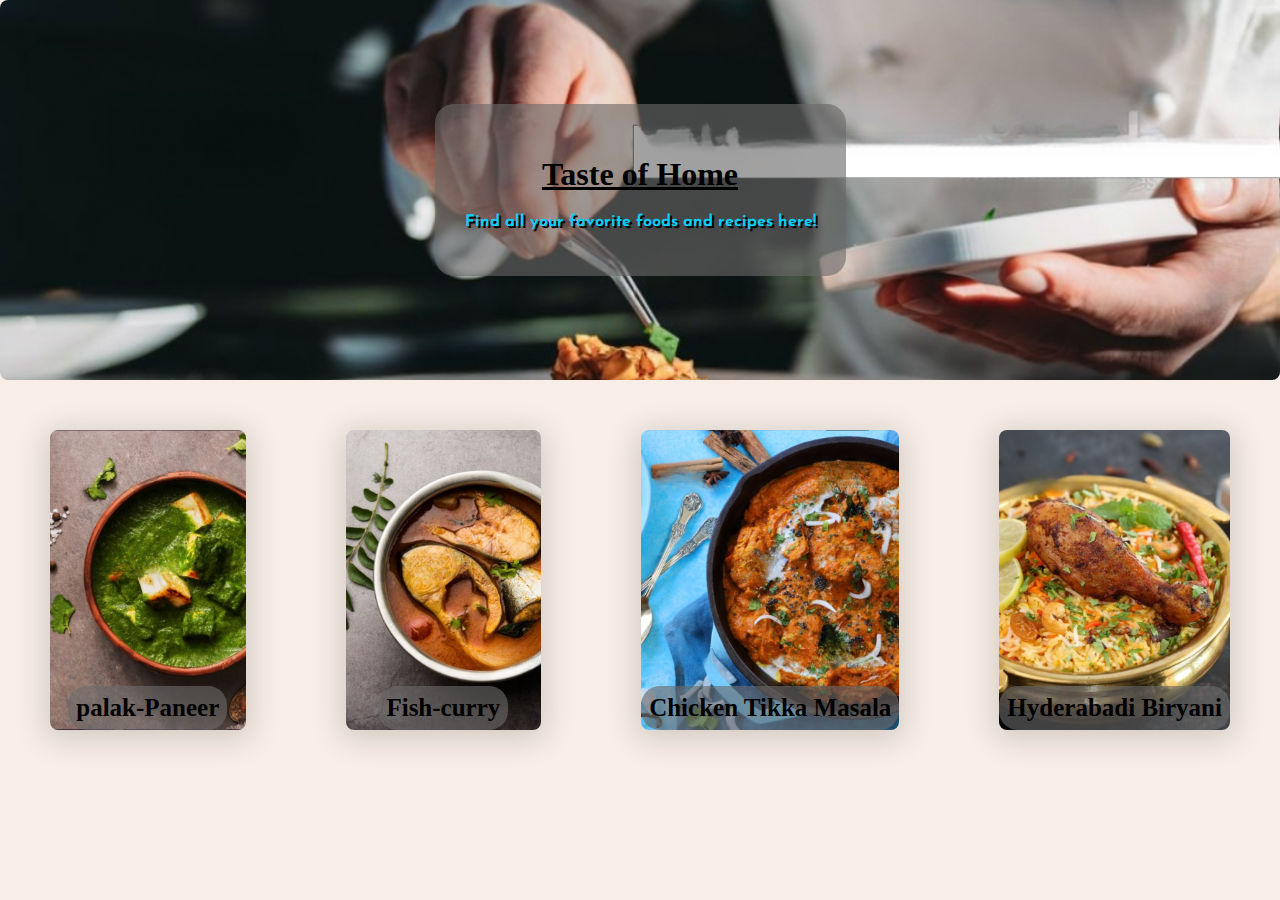
<file: index.html>
<!DOCTYPE html>
<html lang="en">
<head>
    <meta charset="UTF-8">
    <meta name="viewport" content="width=device-width, initial-scale=1.0">
    <link rel="stylesheet" href="index.css">
    <link rel="preconnect" href="https://fonts.googleapis.com">
    <link rel="preconnect" href="https://fonts.gstatic.com" crossorigin>
    <link rel="preconnect" href="https://fonts.googleapis.com">
    <link rel="preconnect" href="https://fonts.gstatic.com" crossorigin>
    <link href="https://fonts.googleapis.com/css2?family=Berkshire+Swash&family=Josefin+Sans:wght@300&display=swap"
        rel="stylesheet">
    <title>Taste of Home</title>
</head>
<body>
    <div class="image-section">
        <header class="main-header">
            <h1 class="main-h1">Taste of Home</h1>
            <p class="main-p">Find all your favorite foods and recipes here!</p>
        </header>
    </div>
    <section class="recipe-section">
        <div class="card card-1">
            <a href="palak-Paneer.html" target="_blank">palak-Paneer</a>
        </div>
        <div class="card card-2">
            <a href="fish.html" target="_blank">Fish-curry</a>
        </div>
        <div class="card card-3">
            <a href="chickentikka.html" target="_blank">Chicken Tikka Masala</a>
        </div>
        <div class="card card-4">
            <a href="biryani.html" target="_blank"> Hyderabadi Biryani</a>
        </div>
    </section>
</body>
</html>
</file>
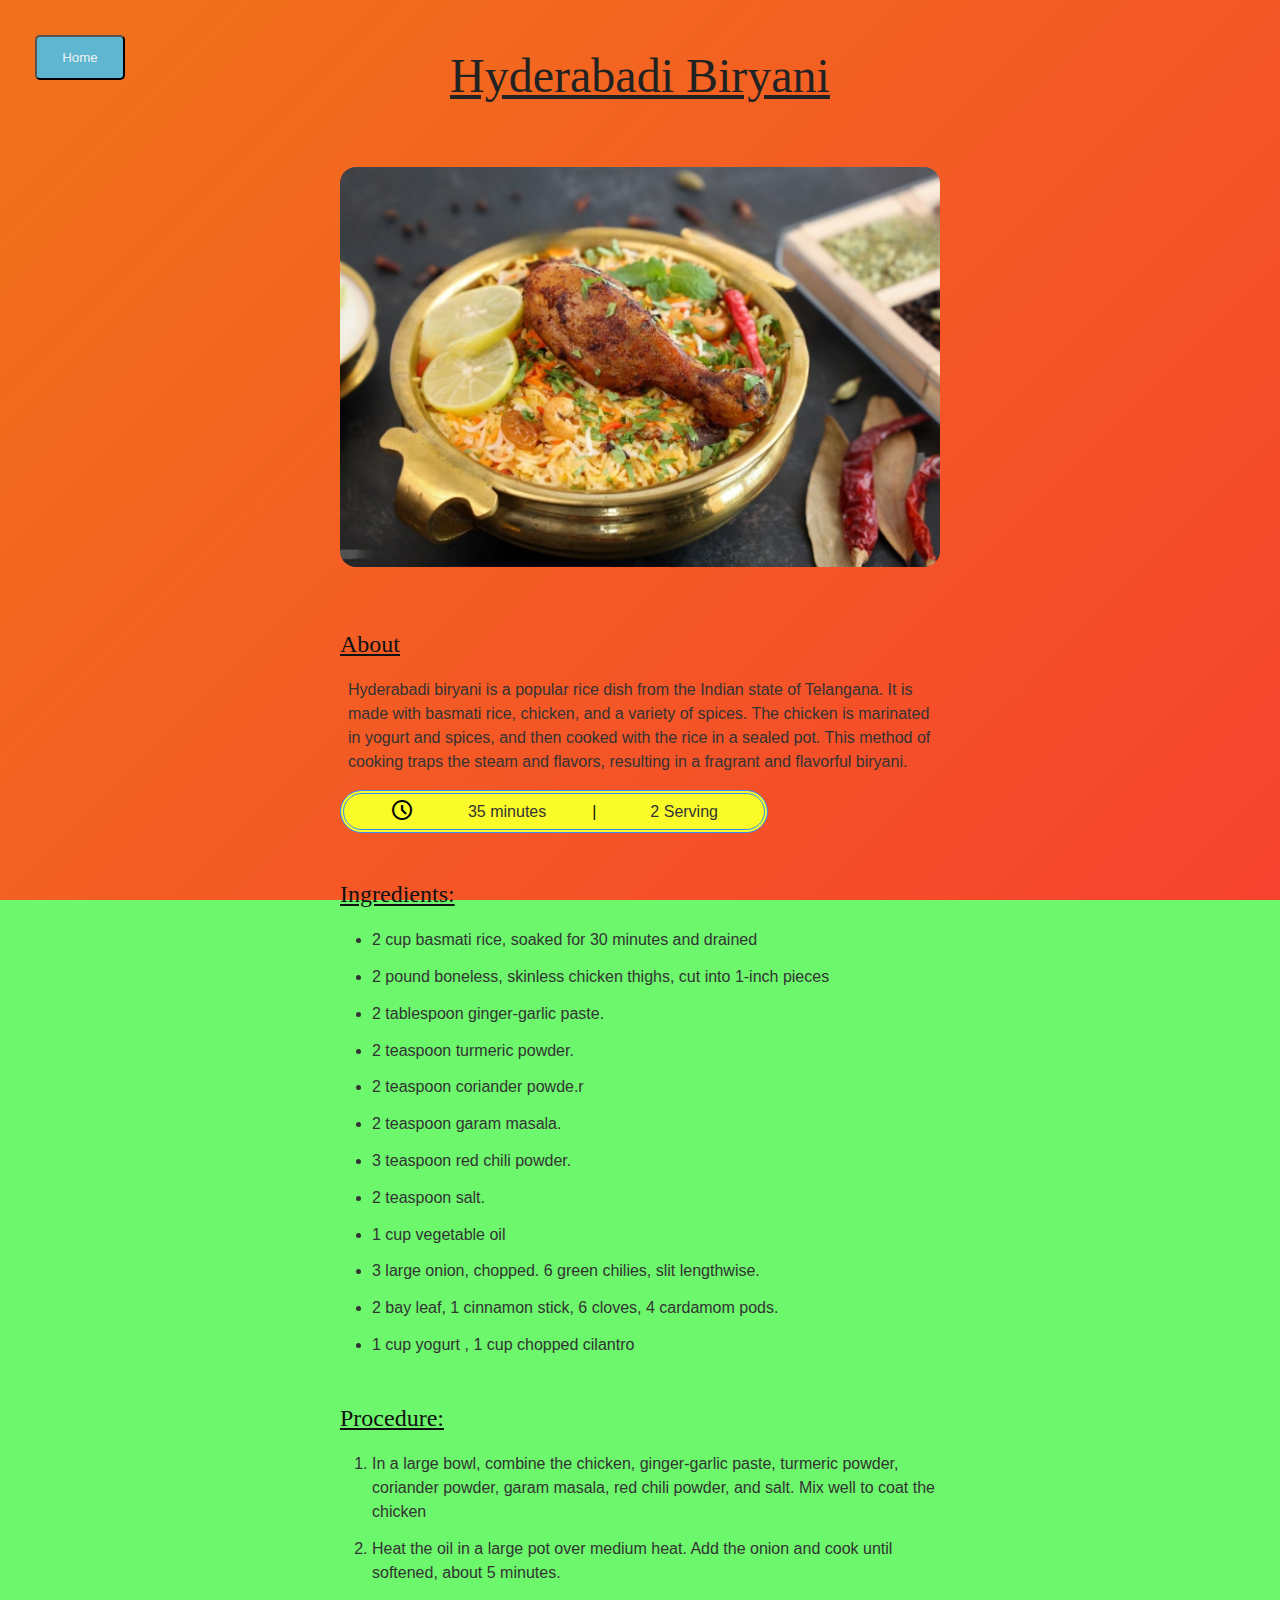
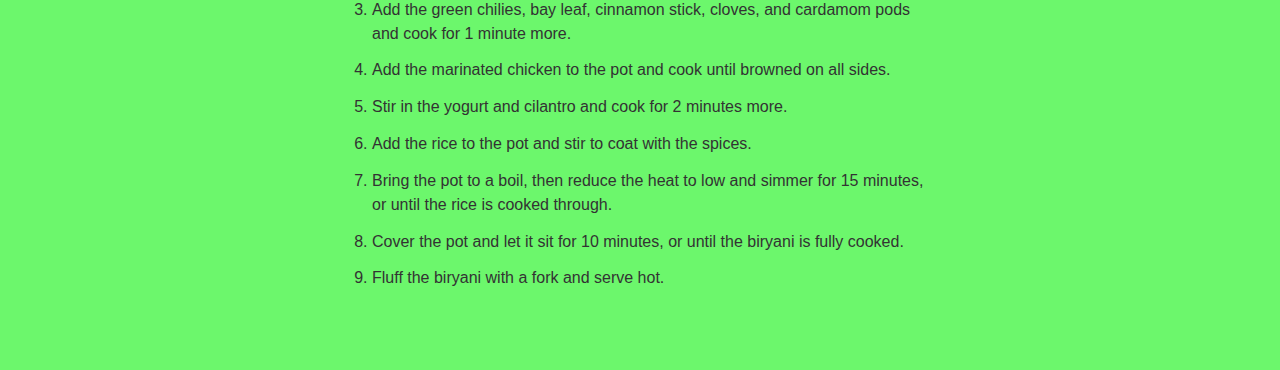
<file: biryani.html>
<!DOCTYPE html>
<html lang="en">
<head>
    <meta charset="UTF-8">
    <meta name="viewport" content="width=device-width, initial-scale=1.0">
    <link
    href="https://fonts.googleapis.com/icon?family=Material+Icons|Material+Icons+Outlined" rel="stylesheet"/>
    <link rel="stylesheet" href="https://fonts.googleapis.com/css2?family=Material+Symbols+Outlined:opsz,wght,FILL,GRAD@48,400,1,0" />
    <link rel="stylesheet" href="biryani.css"/>
    <title>Hyderabadi Biryani</title>
</head>
<body>
    <h1>Hyderabadi Biryani</h1>
    <img
      src="chicken-biryani.png"
      alt="Hyderabad-Biryani"
    />
    <h2>About</h2>
    <p>
        Hyderabadi biryani is a popular rice dish from the Indian state of Telangana.
         It is made with basmati rice, chicken, and a variety of spices. The chicken is
          marinated in yogurt and spices, and then cooked with the rice in a sealed pot. 
          This method of cooking traps the steam and flavors, resulting in a fragrant and flavorful biryani.
    </p>
    <div class="info">
        <div> <span class="material-symbols-outlined" >schedule</span></div>
        <div class="minutes">
         <p class="description">35 minutes</p>
        </div>
        <div class="separator">|</div>
        <div class="servings">
            <p class="description"> 2 Serving</p>
        </div>
    </div>
    <h2>Ingredients:</h2>
    <ul> 
        <li>2 cup basmati rice, soaked for 30 minutes and drained</li>
        <li>2 pound boneless, skinless chicken thighs, cut into 1-inch pieces</li>
        <li>2 tablespoon ginger-garlic paste.</li>
        <li>2 teaspoon turmeric powder.</li>
        <li>2 teaspoon coriander powde.r</li>
        <li>2 teaspoon garam masala.</li>
        <li>3 teaspoon red chili powder.</li>
        <li>2 teaspoon salt.</li>
        <li>1 cup vegetable oil</li>
        <li>3 large onion, chopped. 6 green chilies, slit lengthwise.</li>
        <li>2 bay leaf, 1 cinnamon stick, 6 cloves, 4 cardamom pods.</li>
        <li>1 cup yogurt , 1 cup chopped cilantro</li>
    </ul>
    <h2>Procedure:</h2>
    <ol> 
        <li>In a large bowl, combine the chicken, ginger-garlic paste, turmeric powder, coriander powder, garam masala, red chili powder, and salt. Mix well to coat the chicken</li>
        <li> Heat the oil in a large pot over medium heat. Add the onion and cook until softened, about 5 minutes.</li>
        <li>Add the green chilies, bay leaf, cinnamon stick, cloves, and cardamom pods and cook for 1 minute more.</li>
        <li>Add the marinated chicken to the pot and cook until browned on all sides.</li>
        <li> Stir in the yogurt and cilantro and cook for 2 minutes more.</li>
        <li> Add the rice to the pot and stir to coat with the spices.</li>
        <li> Bring the pot to a boil, then reduce the heat to low and simmer for 15 minutes, or until the rice is cooked through.</li>
        <li>Cover the pot and let it sit for 10 minutes, or until the biryani is fully cooked.</li>
        <li>Fluff the biryani with a fork and serve hot.</li>
     </ol>
     <a href="index.html"><button class="btn" type="button">Home</button></a>
</body>
</html>
</file>
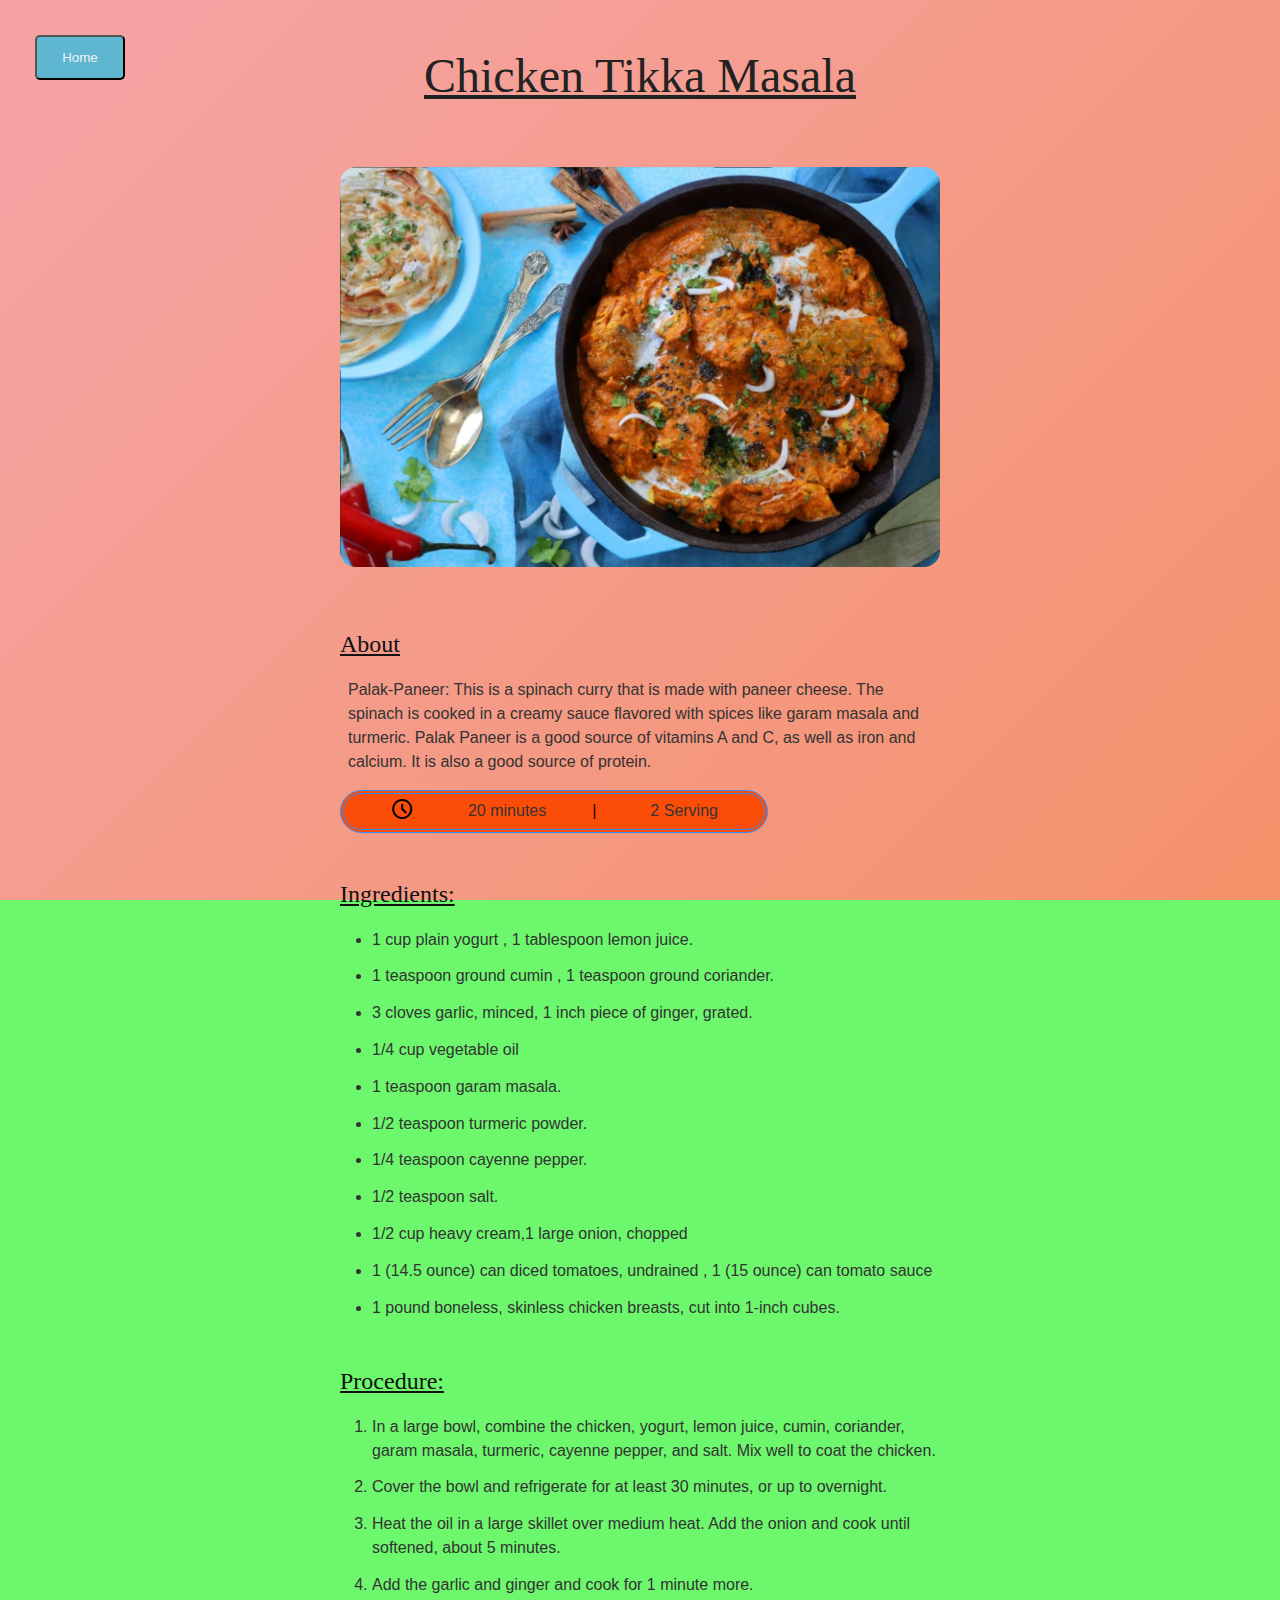
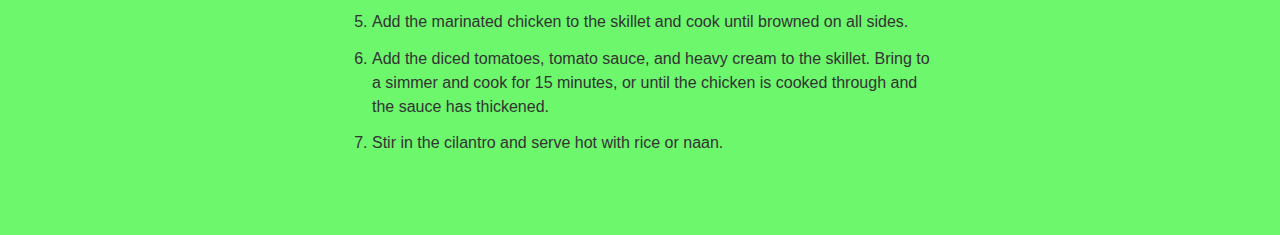
<file: chickentikka.html>
<!DOCTYPE html>
<html lang="en">
<head>
    <meta charset="UTF-8">
    <meta name="viewport" content="width=device-width, initial-scale=1.0">
    <link
    href="https://fonts.googleapis.com/icon?family=Material+Icons|Material+Icons+Outlined" rel="stylesheet"/>
    <link rel="stylesheet" href="https://fonts.googleapis.com/css2?family=Material+Symbols+Outlined:opsz,wght,FILL,GRAD@48,400,1,0" />
    <link rel="stylesheet" href="chickentikka.css"/>
    <title>Chicken Tikka Masala Recipe</title>
</head>
<body>
    <h1>Chicken Tikka Masala</h1>
    <img
      src="chicken-tikka-masala.png"
      alt="chicken-tikka-masala"
    />
    <h2>About</h2>
    <p>
        Palak-Paneer: This is a spinach curry that is made with paneer cheese.
        The spinach is cooked in a creamy sauce flavored with spices like garam masala and turmeric.
        Palak Paneer is a good source of vitamins A and C, as well as iron and calcium. It is also a good source of protein.
    </p>
    <div class="info">
        <div> <span class="material-symbols-outlined" >schedule</span></div>
        <div class="minutes">
         <p class="description">20 minutes</p>
        </div>
        <div class="separator">|</div>
        <div class="servings">
            <p class="description"> 2 Serving</p>
        </div>
    </div>
    <h2>Ingredients:</h2>
    <ul> 
        <li> 1 cup plain yogurt , 1 tablespoon lemon juice.</li>
        <li> 1 teaspoon ground cumin , 1 teaspoon ground coriander.</li>
        <li> 3 cloves garlic, minced, 1 inch piece of ginger, grated.</li>
        <li> 1/4 cup vegetable oil</li>
        <li> 1 teaspoon garam masala.</li>
        <li> 1/2 teaspoon turmeric powder.</li>
        <li> 1/4 teaspoon cayenne pepper.</li>
        <li> 1/2 teaspoon salt.</li>
        <li> 1/2 cup heavy cream,1 large onion, chopped</li>
        <li>1 (14.5 ounce) can diced tomatoes, undrained , 1 (15 ounce) can tomato sauce</li>
        <li> 1 pound boneless, skinless chicken breasts, cut into 1-inch cubes.</li>
    </ul>
    <h2>Procedure:</h2>
    <ol> 
       <li> In a large bowl, combine the chicken, yogurt, lemon juice, cumin, coriander, garam masala, turmeric, cayenne pepper, and salt. Mix well to coat the chicken.</li>
       <li>Cover the bowl and refrigerate for at least 30 minutes, or up to overnight.</li>
        <li>Heat the oil in a large skillet over medium heat. Add the onion and cook until softened, about 5 minutes.</li>
        <li>Add the garlic and ginger and cook for 1 minute more.</li>
        <li>Add the marinated chicken to the skillet and cook until browned on all sides.</li>
        <li>Add the diced tomatoes, tomato sauce, and heavy cream to the skillet. Bring to a simmer and cook for 15 minutes, or until the chicken is cooked through and the sauce has thickened.</li>
        <li>Stir in the cilantro and serve hot with rice or naan.</li>
     </ol>
     <a href="index.html"><button class="btn" type="button">Home</button></a>
</body>
</html>
</file>
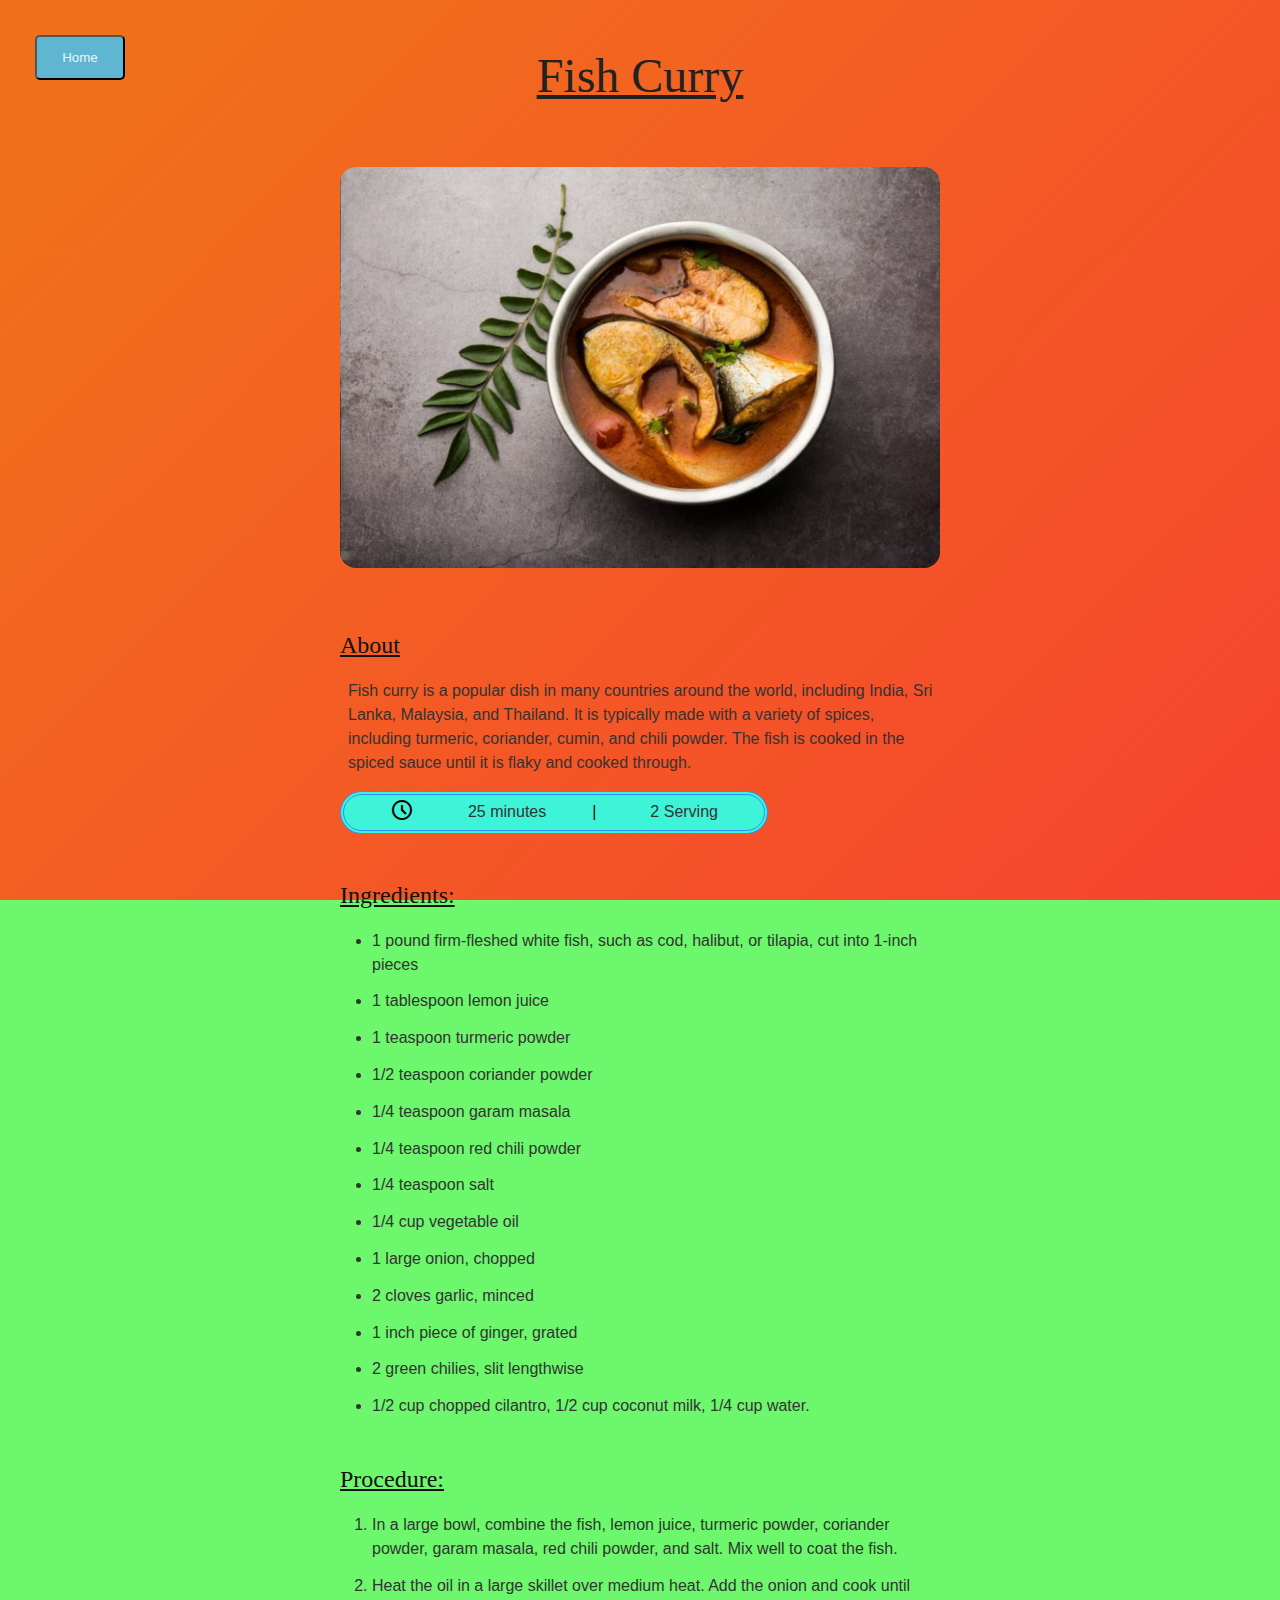
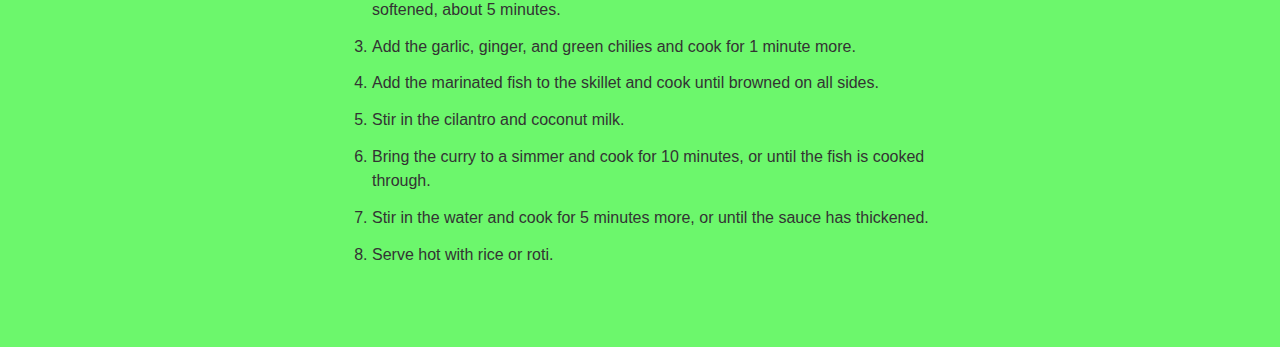
<file: fish.html>
<!DOCTYPE html>
<html lang="en">
<head>
    <meta charset="UTF-8">
    <meta name="viewport" content="width=device-width, initial-scale=1.0">
    <link
    href="https://fonts.googleapis.com/icon?family=Material+Icons|Material+Icons+Outlined" rel="stylesheet"/>
    <link rel="stylesheet" href="https://fonts.googleapis.com/css2?family=Material+Symbols+Outlined:opsz,wght,FILL,GRAD@48,400,1,0" />
    <link rel="stylesheet" href="fish.css"/>
    <title>Fish Curry</title>
</head>
<body>
    <h1>Fish Curry</h1>
    <img
      src="fish-curry.png"
      alt="Fish-Curry"
    />
    <h2>About</h2>
    <p>
        Fish curry is a popular dish in many countries around the world, including India, 
        Sri Lanka, Malaysia, and Thailand. It is typically made with a variety of spices, 
         including turmeric, coriander, cumin, and chili powder.
         The fish is cooked in the spiced sauce until it is flaky and cooked through.
    </p>
    <div class="info">
        <div> <span class="material-symbols-outlined" >schedule</span></div>
        <div class="minutes">
         <p class="description">25 minutes</p>
        </div>
        <div class="separator">|</div>
        <div class="servings">
            <p class="description"> 2 Serving</p>
        </div>
    </div>
    <h2>Ingredients:</h2>
    <ul> 
        <li> 1 pound firm-fleshed white fish, such as cod, halibut, or tilapia, cut into 1-inch pieces</li>  
        <li> 1 tablespoon lemon juice</li>
        <li> 1 teaspoon turmeric powder</li>
        <li> 1/2 teaspoon coriander powder</li>
        <li> 1/4 teaspoon garam masala</li>
        <li> 1/4 teaspoon red chili powder</li>
        <li> 1/4 teaspoon salt</li>
        <li> 1/4 cup vegetable oil</li>
        <li> 1 large onion, chopped</li>
        <li> 2 cloves garlic, minced</li>
        <li> 1 inch piece of ginger, grated</li>
        <li> 2 green chilies, slit lengthwise</li>
        <li> 1/2 cup chopped cilantro, 1/2 cup coconut milk, 1/4 cup water.</li>
    </ul>
    <h2>Procedure:</h2>
    <ol> 
       <li> In a large bowl, combine the fish, lemon juice, turmeric powder, coriander powder, garam masala, red chili powder, and salt. Mix well to coat the fish.</li>
       <li>Heat the oil in a large skillet over medium heat. Add the onion and cook until softened, about 5 minutes.</li>
        <li> Add the garlic, ginger, and green chilies and cook for 1 minute more.</li>
        <li>Add the marinated fish to the skillet and cook until browned on all sides.</li>
        <li>Stir in the cilantro and coconut milk.</li>
        <li>Bring the curry to a simmer and cook for 10 minutes, or until the fish is cooked through.</li>
        <li> Stir in the water and cook for 5 minutes more, or until the sauce has thickened.</li>
        <li> Serve hot with rice or roti.</li>
     </ol>
     <a href="index.html"><button class="btn" type="button">Home</button></a>
</body>
</html>
</file>
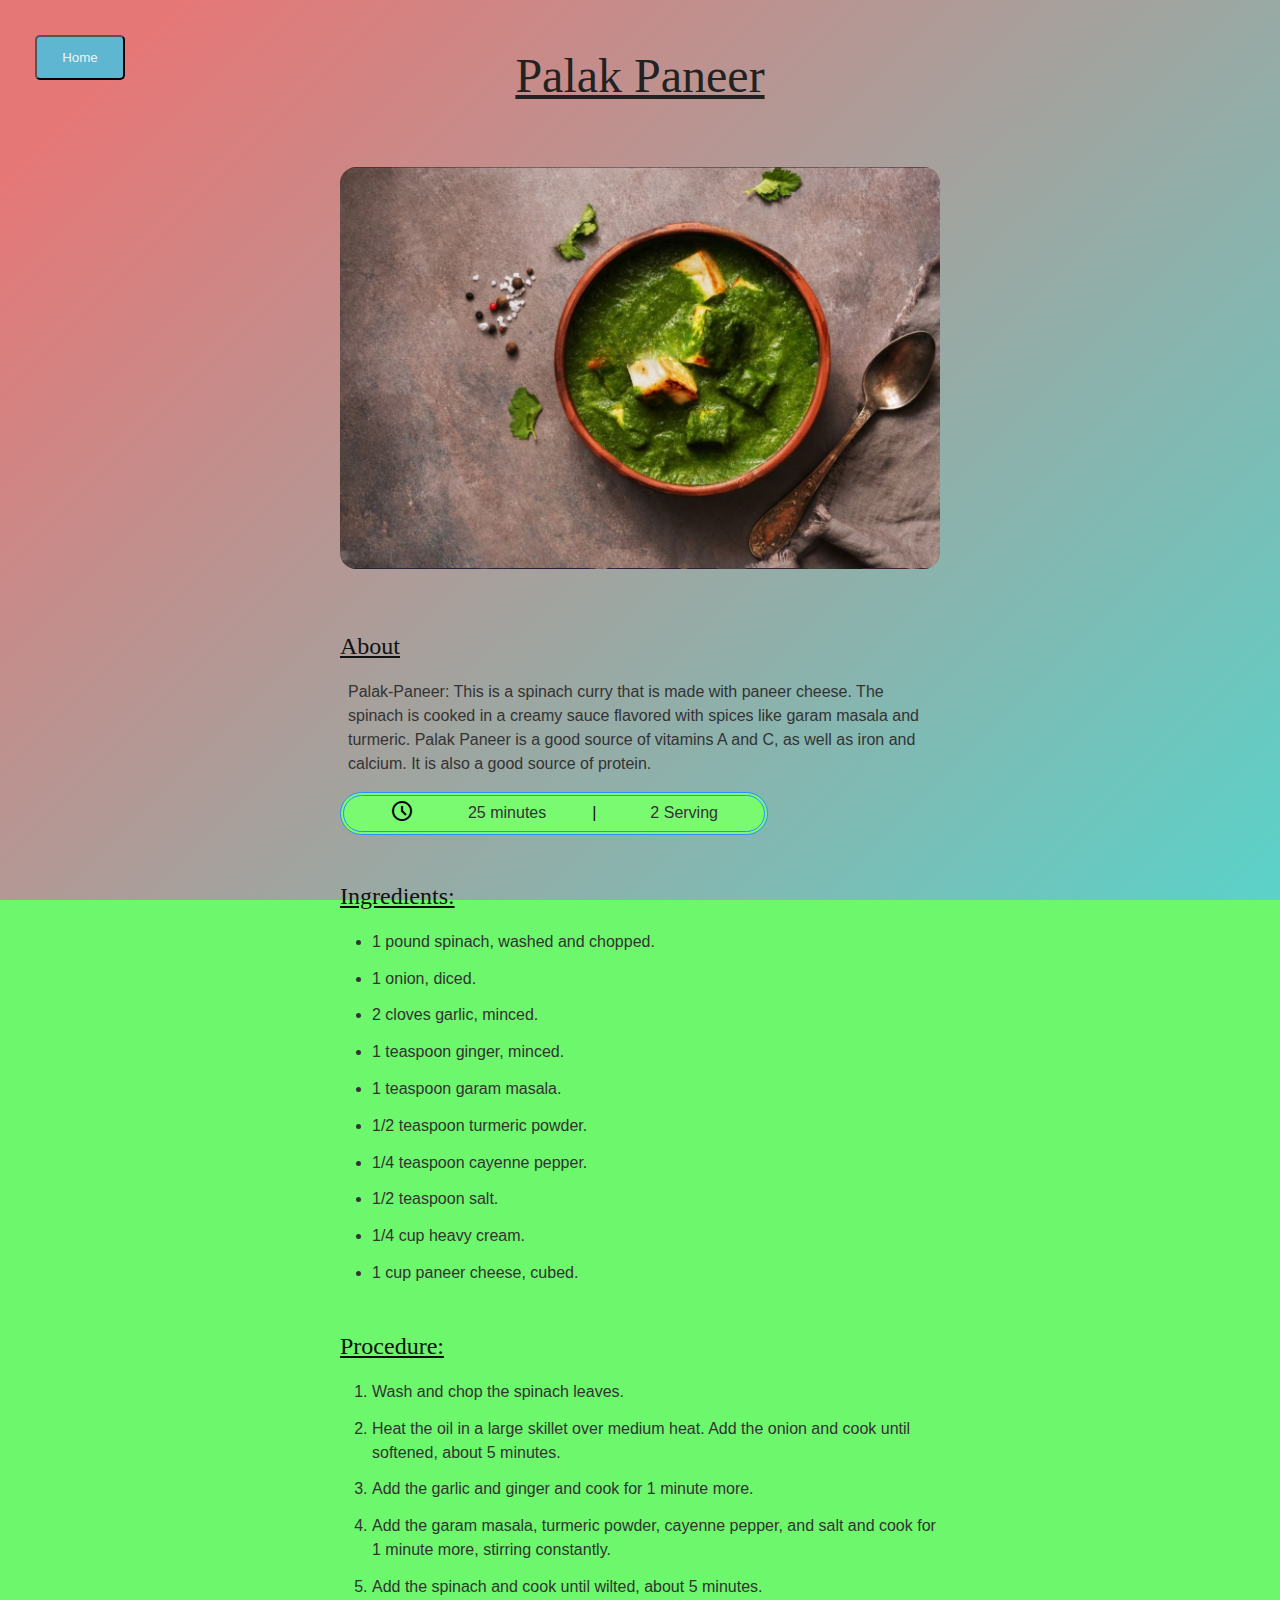
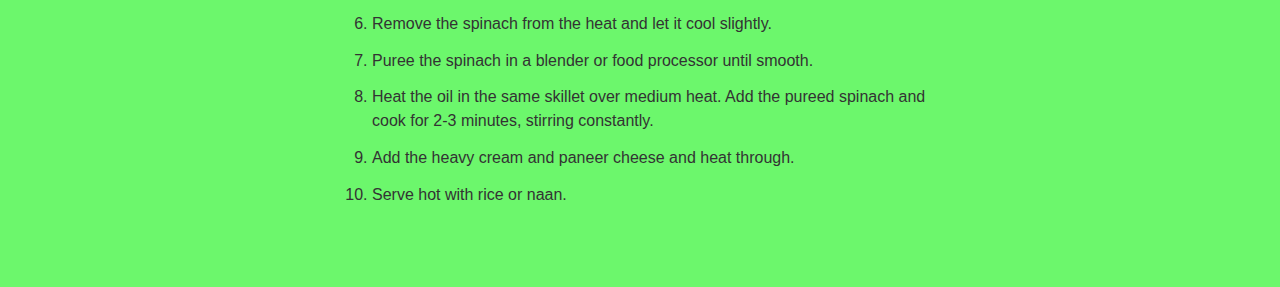
<file: palak-Paneer.html>
<!DOCTYPE html>
<html lang="en">
<head>
    <meta charset="UTF-8">
    <meta name="viewport" content="width=device-width, initial-scale=1.0">
    <link
    href="https://fonts.googleapis.com/icon?family=Material+Icons|Material+Icons+Outlined" rel="stylesheet"/>
    <link rel="stylesheet" href="https://fonts.googleapis.com/css2?family=Material+Symbols+Outlined:opsz,wght,FILL,GRAD@48,400,1,0" />
    <link rel="stylesheet" href="palak-Paneer.css"/>
    <title>Palak-paneer</title>
</head>
<body>
    <h1>Palak Paneer</h1>
    <img
      src="palak-paneer.png"
      alt="Palak-Paneer"
    />
    <h2>About</h2>
    <p>
        Palak-Paneer: This is a spinach curry that is made with paneer cheese.
        The spinach is cooked in a creamy sauce flavored with spices like garam masala and turmeric.
        Palak Paneer is a good source of vitamins A and C, as well as iron and calcium. It is also a good source of protein.
    </p>
    <div class="info">
        <div> <span class="material-symbols-outlined" >schedule</span></div>
        <div class="minutes">
         <p class="description">25 minutes</p>
        </div>
        <div class="separator">|</div>
        <div class="servings">
            <p class="description"> 2 Serving</p>
        </div>
    </div>
    <h2>Ingredients:</h2>
    <ul> 
        <li> 1 pound spinach, washed and chopped.</li>
        <li> 1 onion, diced.</li>
        <li> 2 cloves garlic, minced.</li>
        <li> 1 teaspoon ginger, minced.</li>
        <li> 1 teaspoon garam masala.</li>
        <li> 1/2 teaspoon turmeric powder.</li>
        <li> 1/4 teaspoon cayenne pepper.</li>
        <li> 1/2 teaspoon salt.</li>
        <li> 1/4 cup heavy cream.</li>
        <li> 1 cup paneer cheese, cubed.</li>
    </ul>
    <h2>Procedure:</h2>
    <ol> 
        <li> Wash and chop the spinach leaves.</li>
        <li> Heat the oil in a large skillet over medium heat. Add the onion and cook until softened, about 5 minutes.</li>
        <li> Add the garlic and ginger and cook for 1 minute more.</li>
        <li> Add the garam masala, turmeric powder, cayenne pepper, and salt and cook for 1 minute more, stirring constantly.</li>
        <li> Add the spinach and cook until wilted, about 5 minutes.</li>
        <li> Remove the spinach from the heat and let it cool slightly.</li>
        <li> Puree the spinach in a blender or food processor until smooth.</li>
        <li> Heat the oil in the same skillet over medium heat. Add the pureed spinach and cook for 2-3 minutes, stirring constantly.</li>
        <li> Add the heavy cream and paneer cheese and heat through.</li>
        <li> Serve hot with rice or naan.</li>
     </ol>
     <a href="index.html"><button class="btn" type="button">Home</button></a>
</body>
</html>
</file>
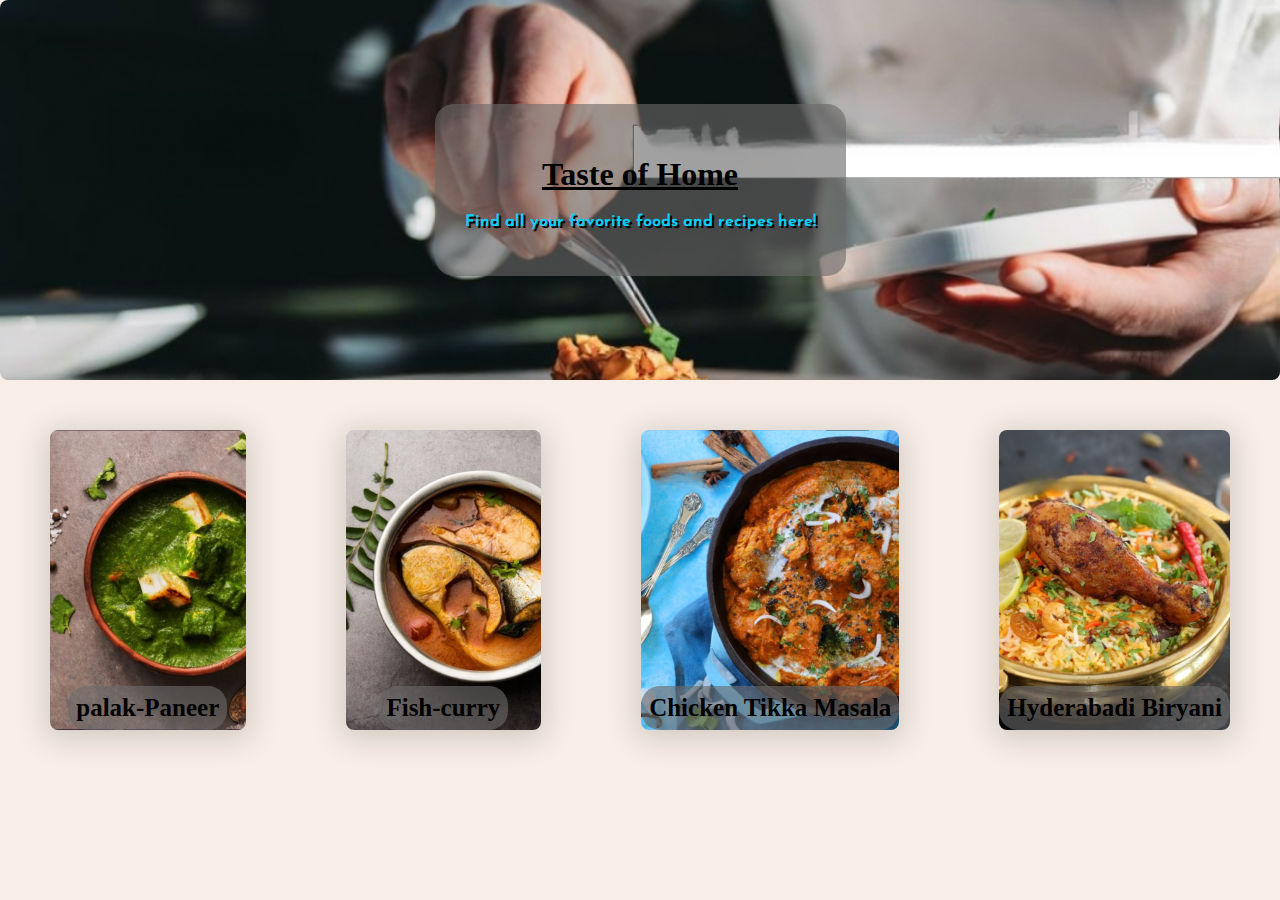
<file: recipes.html>
<!DOCTYPE html>
<html lang="en">
<head>
    <meta charset="UTF-8">
    <meta name="viewport" content="width=device-width, initial-scale=1.0">
    <link rel="stylesheet" href="recipes.css">
    <link rel="preconnect" href="https://fonts.googleapis.com">
    <link rel="preconnect" href="https://fonts.gstatic.com" crossorigin>
    <link rel="preconnect" href="https://fonts.googleapis.com">
    <link rel="preconnect" href="https://fonts.gstatic.com" crossorigin>
    <link href="https://fonts.googleapis.com/css2?family=Berkshire+Swash&family=Josefin+Sans:wght@300&display=swap"
        rel="stylesheet">
    <title>Taste of Home</title>
</head>
<body>
    <div class="image-section">
        <header class="main-header">
            <h1 class="main-h1">Taste of Home</h1>
            <p class="main-p">Find all your favorite foods and recipes here!</p>
        </header>
    </div>
    <section class="recipe-section">
        <div class="card card-1">
            <a href="../recipes/palak-Paneer.html" target="_blank">palak-Paneer</a>
        </div>
        <div class="card card-2">
            <a href="../recipes/fish.html" target="_blank">Fish-curry</a>
        </div>
        <div class="card card-3">
            <a href="../recipes/chickentikka.html" target="_blank">Chicken Tikka Masala</a>
        </div>
        <div class="card card-4">
            <a href="../recipes/biryani.html" target="_blank"> Hyderabadi Biryani</a>
        </div>
    </section>
</body>
</html>
</file>
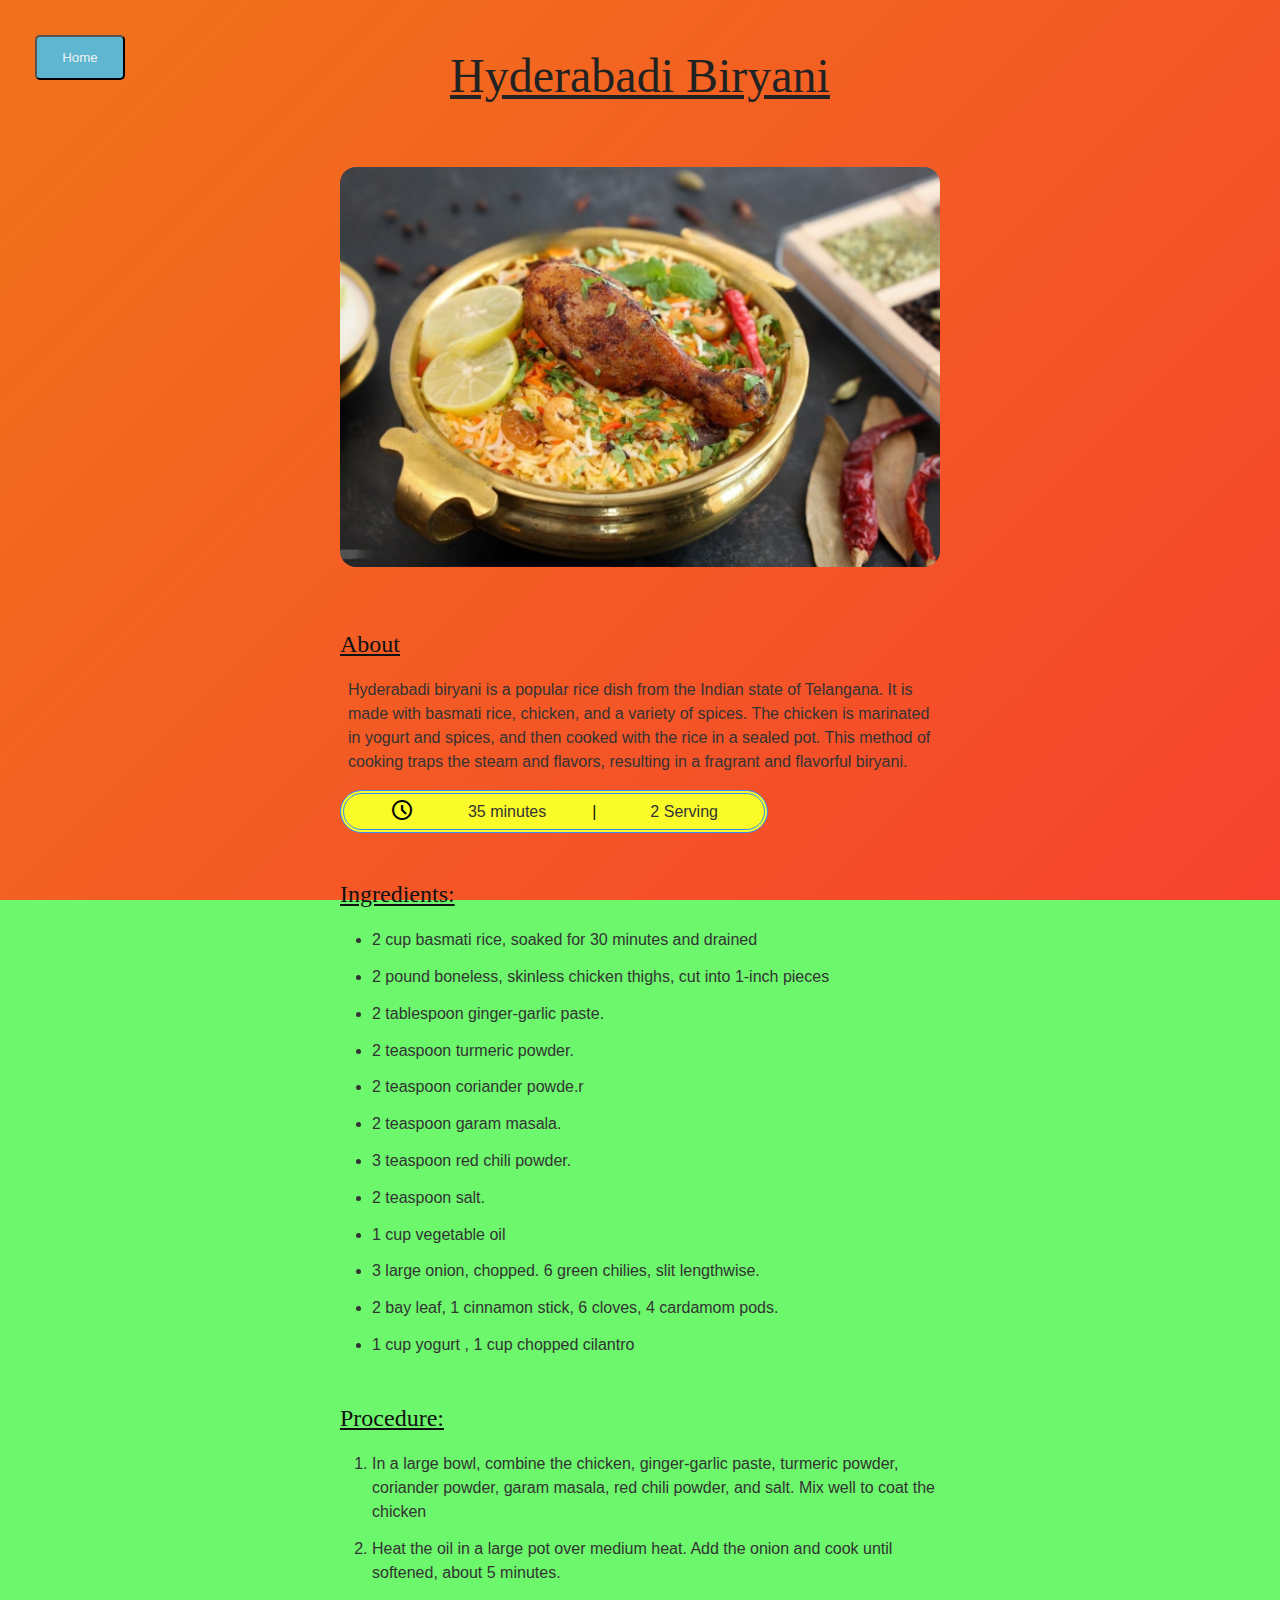
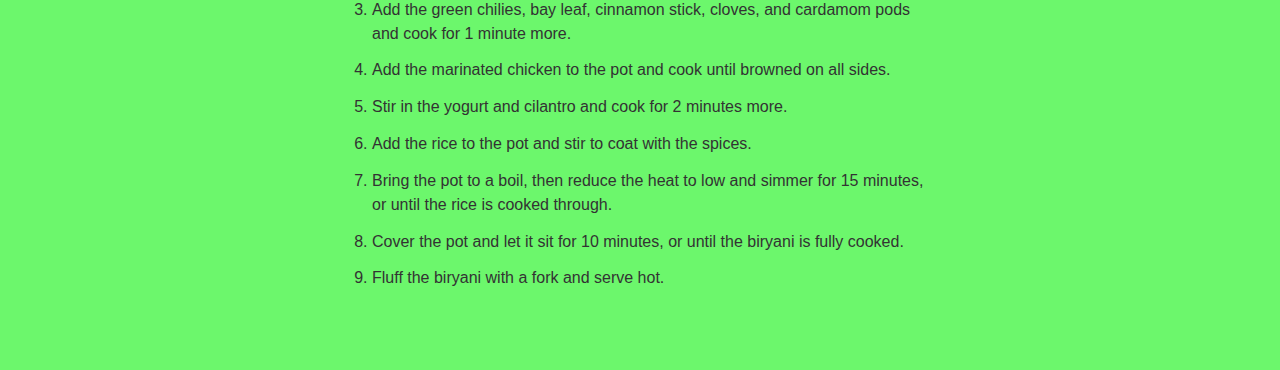
<file: recipes/biryani.html>
<!DOCTYPE html>
<html lang="en">
<head>
    <meta charset="UTF-8">
    <meta name="viewport" content="width=device-width, initial-scale=1.0">
    <link
    href="https://fonts.googleapis.com/icon?family=Material+Icons|Material+Icons+Outlined" rel="stylesheet"/>
    <link rel="stylesheet" href="https://fonts.googleapis.com/css2?family=Material+Symbols+Outlined:opsz,wght,FILL,GRAD@48,400,1,0" />
    <link rel="stylesheet" href="biryani.css"/>
    <title>Hyderabadi Biryani</title>
</head>
<body>
    <h1>Hyderabadi Biryani</h1>
    <img
      src="chicken-biryani.png"
      alt="Hyderabad-Biryani"
    />
    <h2>About</h2>
    <p>
        Hyderabadi biryani is a popular rice dish from the Indian state of Telangana.
         It is made with basmati rice, chicken, and a variety of spices. The chicken is
          marinated in yogurt and spices, and then cooked with the rice in a sealed pot. 
          This method of cooking traps the steam and flavors, resulting in a fragrant and flavorful biryani.
    </p>
    <div class="info">
        <div> <span class="material-symbols-outlined" >schedule</span></div>
        <div class="minutes">
         <p class="description">35 minutes</p>
        </div>
        <div class="separator">|</div>
        <div class="servings">
            <p class="description"> 2 Serving</p>
        </div>
    </div>
    <h2>Ingredients:</h2>
    <ul> 
        <li>2 cup basmati rice, soaked for 30 minutes and drained</li>
        <li>2 pound boneless, skinless chicken thighs, cut into 1-inch pieces</li>
        <li>2 tablespoon ginger-garlic paste.</li>
        <li>2 teaspoon turmeric powder.</li>
        <li>2 teaspoon coriander powde.r</li>
        <li>2 teaspoon garam masala.</li>
        <li>3 teaspoon red chili powder.</li>
        <li>2 teaspoon salt.</li>
        <li>1 cup vegetable oil</li>
        <li>3 large onion, chopped. 6 green chilies, slit lengthwise.</li>
        <li>2 bay leaf, 1 cinnamon stick, 6 cloves, 4 cardamom pods.</li>
        <li>1 cup yogurt , 1 cup chopped cilantro</li>
    </ul>
    <h2>Procedure:</h2>
    <ol> 
        <li>In a large bowl, combine the chicken, ginger-garlic paste, turmeric powder, coriander powder, garam masala, red chili powder, and salt. Mix well to coat the chicken</li>
        <li> Heat the oil in a large pot over medium heat. Add the onion and cook until softened, about 5 minutes.</li>
        <li>Add the green chilies, bay leaf, cinnamon stick, cloves, and cardamom pods and cook for 1 minute more.</li>
        <li>Add the marinated chicken to the pot and cook until browned on all sides.</li>
        <li> Stir in the yogurt and cilantro and cook for 2 minutes more.</li>
        <li> Add the rice to the pot and stir to coat with the spices.</li>
        <li> Bring the pot to a boil, then reduce the heat to low and simmer for 15 minutes, or until the rice is cooked through.</li>
        <li>Cover the pot and let it sit for 10 minutes, or until the biryani is fully cooked.</li>
        <li>Fluff the biryani with a fork and serve hot.</li>
     </ol>
     <a href="recipes.html"><button class="btn" type="button">Home</button></a>
</body>
</html>
</file>
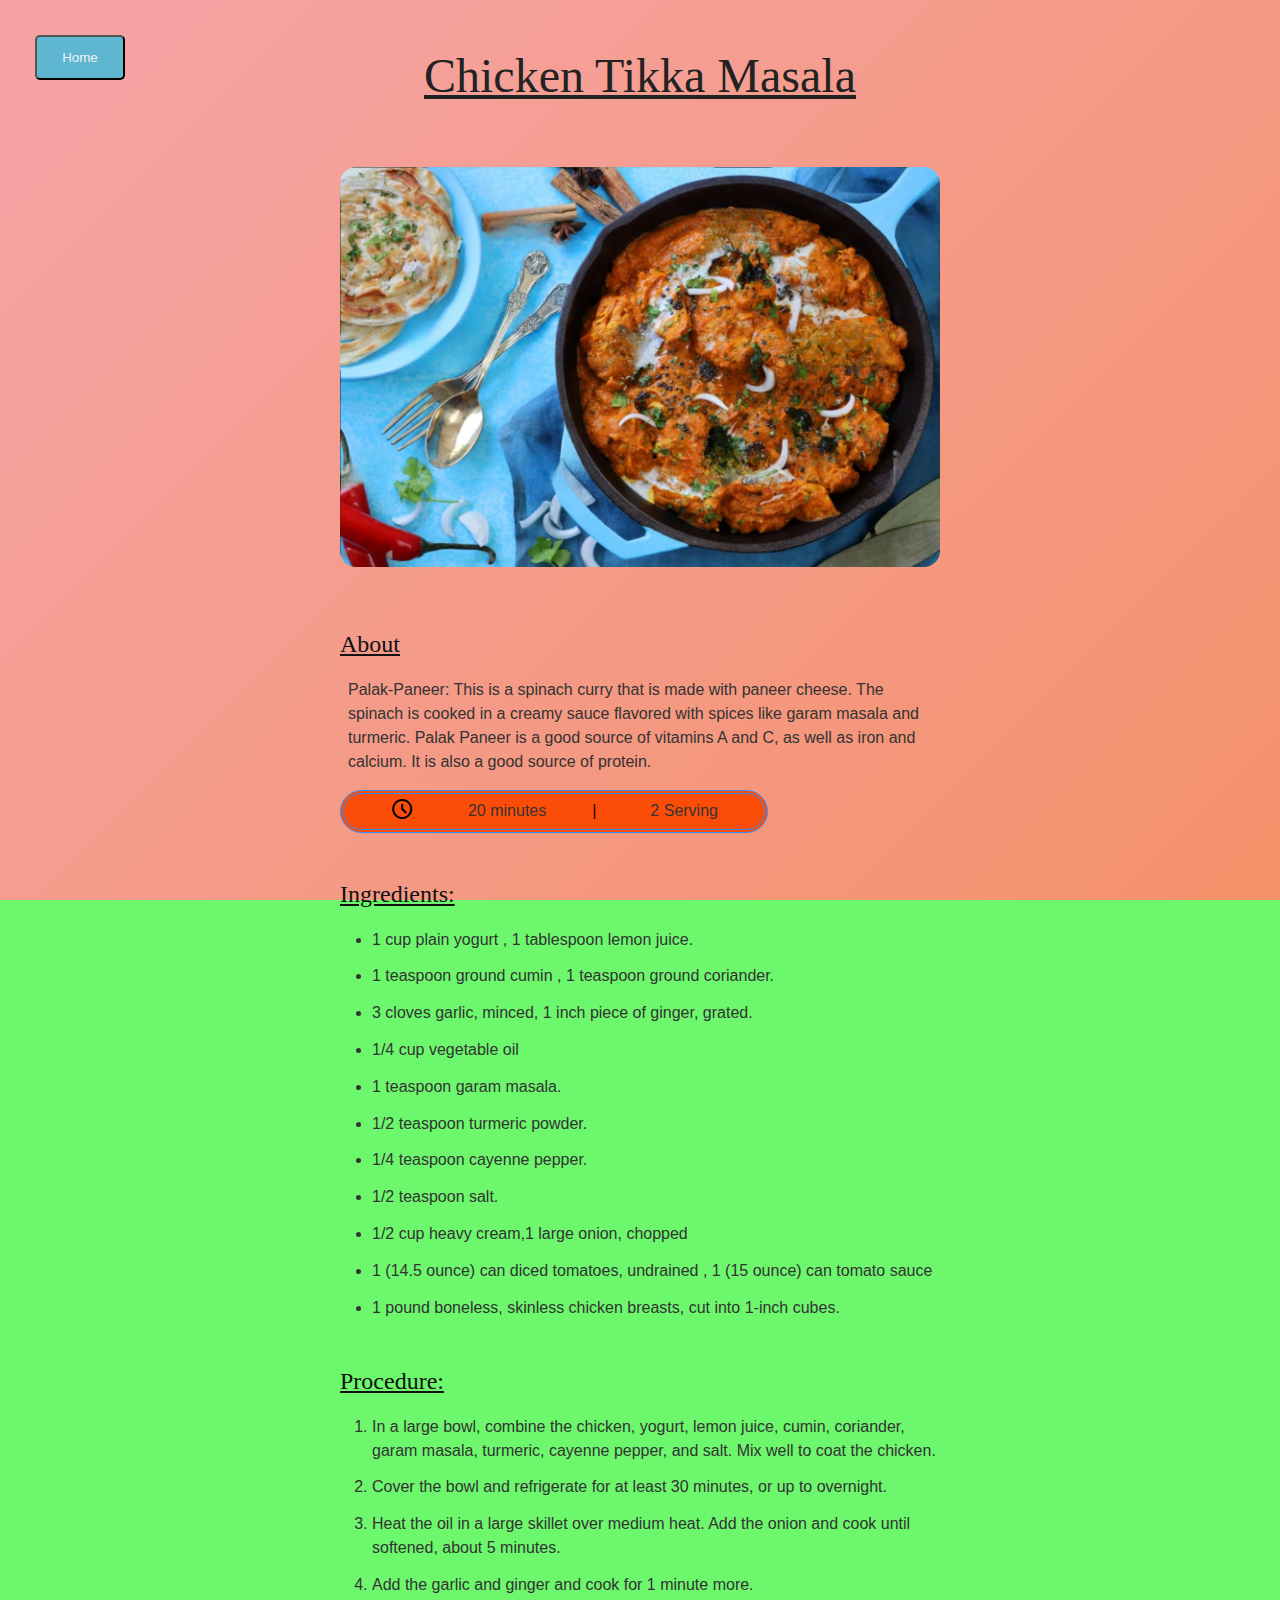
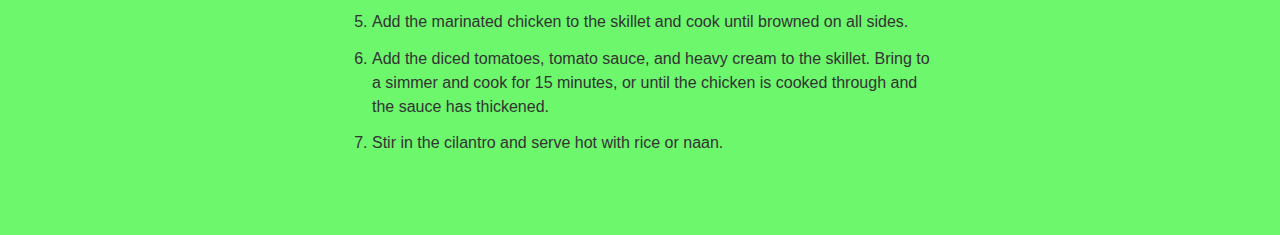
<file: recipes/chickentikka.html>
<!DOCTYPE html>
<html lang="en">
<head>
    <meta charset="UTF-8">
    <meta name="viewport" content="width=device-width, initial-scale=1.0">
    <link
    href="https://fonts.googleapis.com/icon?family=Material+Icons|Material+Icons+Outlined" rel="stylesheet"/>
    <link rel="stylesheet" href="https://fonts.googleapis.com/css2?family=Material+Symbols+Outlined:opsz,wght,FILL,GRAD@48,400,1,0" />
    <link rel="stylesheet" href="chickentikka.css"/>
    <title>Chicken Tikka Masala Recipe</title>
</head>
<body>
    <h1>Chicken Tikka Masala</h1>
    <img
      src="chicken-tikka-masala.png"
      alt="chicken-tikka-masala"
    />
    <h2>About</h2>
    <p>
        Palak-Paneer: This is a spinach curry that is made with paneer cheese.
        The spinach is cooked in a creamy sauce flavored with spices like garam masala and turmeric.
        Palak Paneer is a good source of vitamins A and C, as well as iron and calcium. It is also a good source of protein.
    </p>
    <div class="info">
        <div> <span class="material-symbols-outlined" >schedule</span></div>
        <div class="minutes">
         <p class="description">20 minutes</p>
        </div>
        <div class="separator">|</div>
        <div class="servings">
            <p class="description"> 2 Serving</p>
        </div>
    </div>
    <h2>Ingredients:</h2>
    <ul> 
        <li> 1 cup plain yogurt , 1 tablespoon lemon juice.</li>
        <li> 1 teaspoon ground cumin , 1 teaspoon ground coriander.</li>
        <li> 3 cloves garlic, minced, 1 inch piece of ginger, grated.</li>
        <li> 1/4 cup vegetable oil</li>
        <li> 1 teaspoon garam masala.</li>
        <li> 1/2 teaspoon turmeric powder.</li>
        <li> 1/4 teaspoon cayenne pepper.</li>
        <li> 1/2 teaspoon salt.</li>
        <li> 1/2 cup heavy cream,1 large onion, chopped</li>
        <li>1 (14.5 ounce) can diced tomatoes, undrained , 1 (15 ounce) can tomato sauce</li>
        <li> 1 pound boneless, skinless chicken breasts, cut into 1-inch cubes.</li>
    </ul>
    <h2>Procedure:</h2>
    <ol> 
       <li> In a large bowl, combine the chicken, yogurt, lemon juice, cumin, coriander, garam masala, turmeric, cayenne pepper, and salt. Mix well to coat the chicken.</li>
       <li>Cover the bowl and refrigerate for at least 30 minutes, or up to overnight.</li>
        <li>Heat the oil in a large skillet over medium heat. Add the onion and cook until softened, about 5 minutes.</li>
        <li>Add the garlic and ginger and cook for 1 minute more.</li>
        <li>Add the marinated chicken to the skillet and cook until browned on all sides.</li>
        <li>Add the diced tomatoes, tomato sauce, and heavy cream to the skillet. Bring to a simmer and cook for 15 minutes, or until the chicken is cooked through and the sauce has thickened.</li>
        <li>Stir in the cilantro and serve hot with rice or naan.</li>
     </ol>
     <a href=""><button class="btn" type="button">Home</button></a>
</body>
</html>
</file>
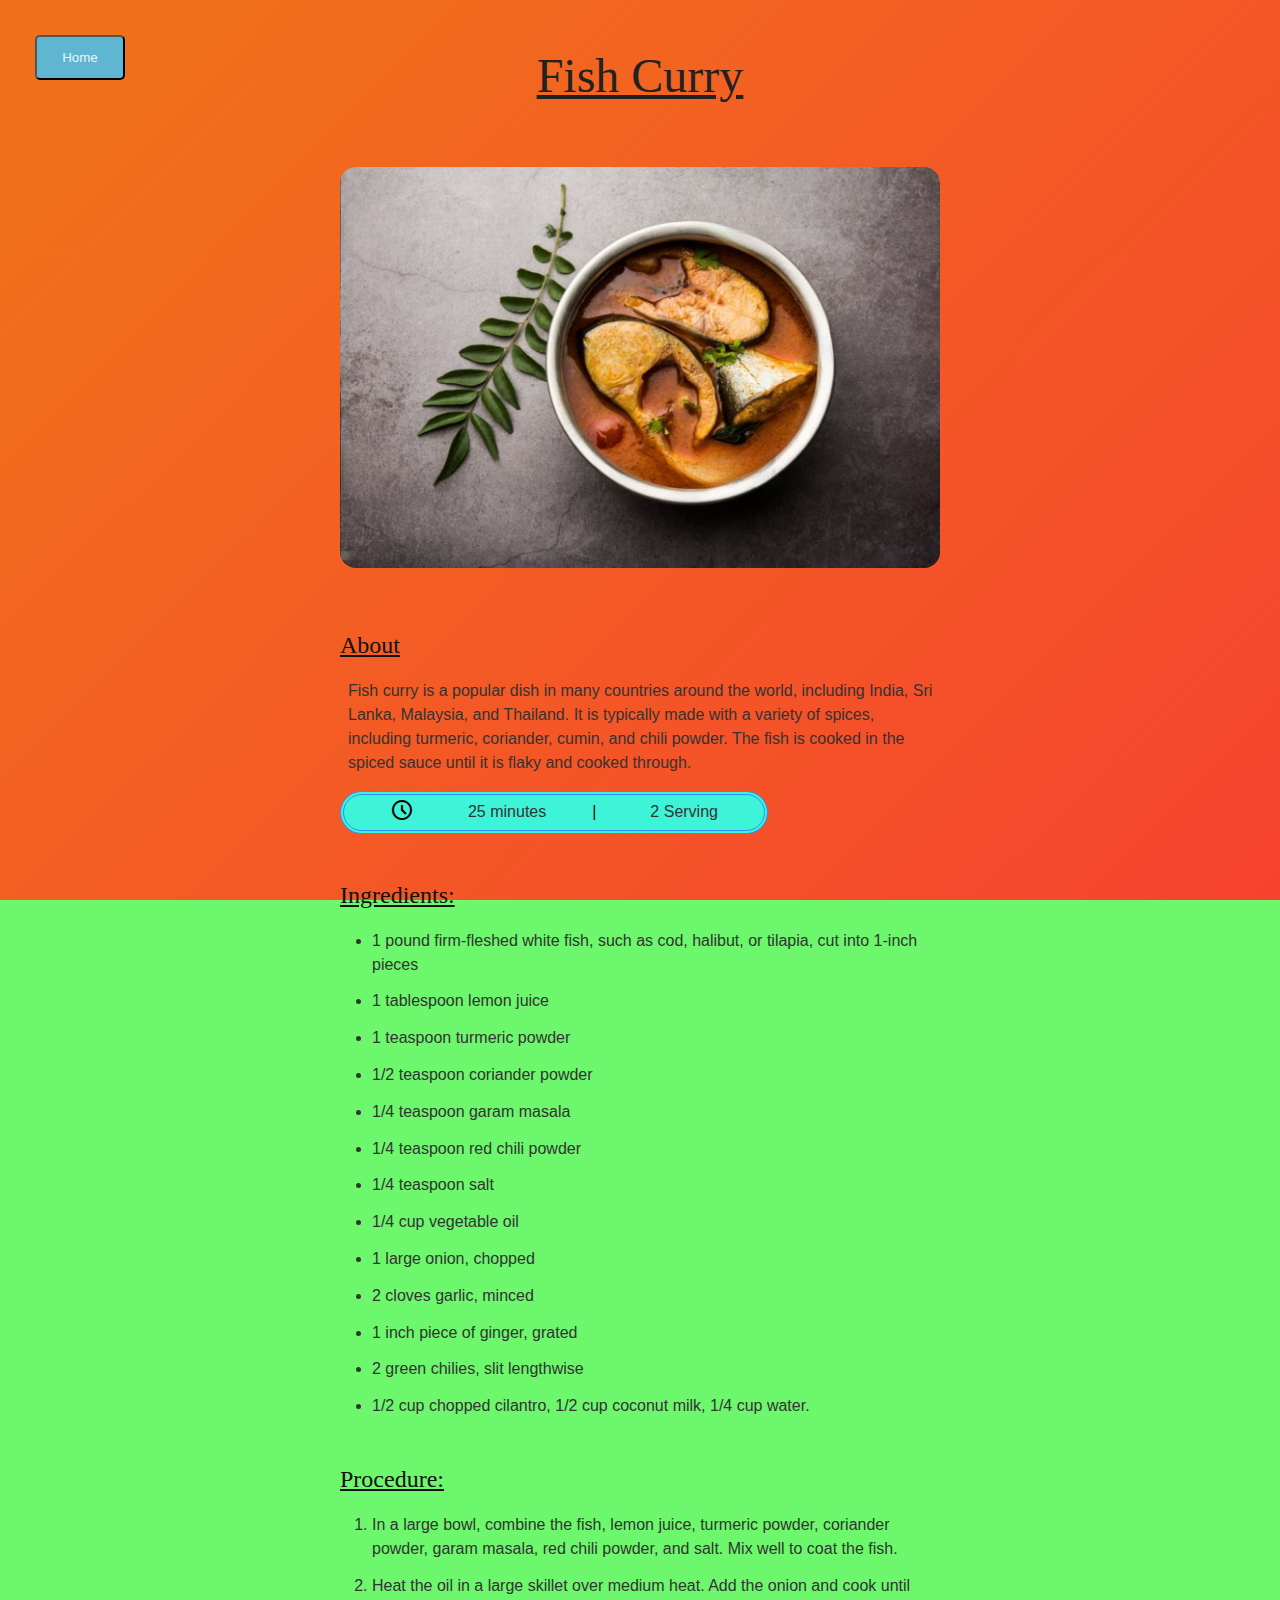
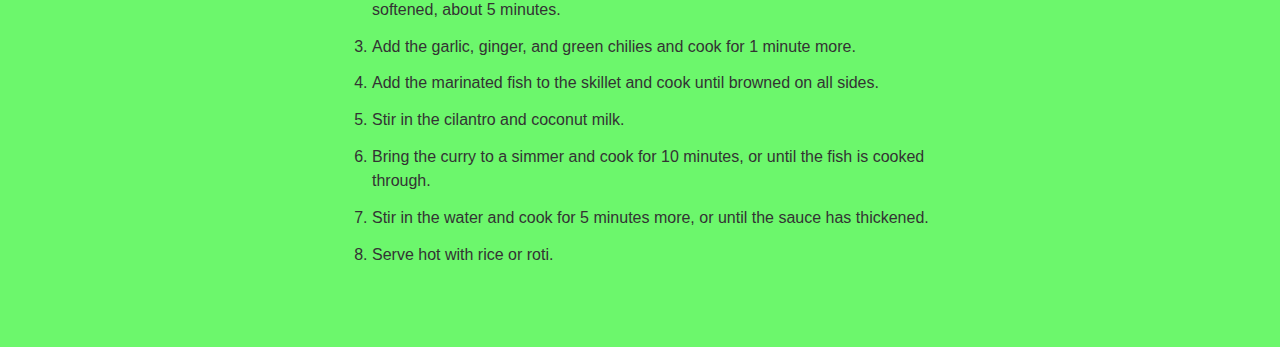
<file: recipes/fish.html>
<!DOCTYPE html>
<html lang="en">
<head>
    <meta charset="UTF-8">
    <meta name="viewport" content="width=device-width, initial-scale=1.0">
    <link
    href="https://fonts.googleapis.com/icon?family=Material+Icons|Material+Icons+Outlined" rel="stylesheet"/>
    <link rel="stylesheet" href="https://fonts.googleapis.com/css2?family=Material+Symbols+Outlined:opsz,wght,FILL,GRAD@48,400,1,0" />
    <link rel="stylesheet" href="fish.css"/>
    <title>Fish Curry</title>
</head>
<body>
    <h1>Fish Curry</h1>
    <img
      src="fish-curry.png"
      alt="Fish-Curry"
    />
    <h2>About</h2>
    <p>
        Fish curry is a popular dish in many countries around the world, including India, 
        Sri Lanka, Malaysia, and Thailand. It is typically made with a variety of spices, 
         including turmeric, coriander, cumin, and chili powder.
         The fish is cooked in the spiced sauce until it is flaky and cooked through.
    </p>
    <div class="info">
        <div> <span class="material-symbols-outlined" >schedule</span></div>
        <div class="minutes">
         <p class="description">25 minutes</p>
        </div>
        <div class="separator">|</div>
        <div class="servings">
            <p class="description"> 2 Serving</p>
        </div>
    </div>
    <h2>Ingredients:</h2>
    <ul> 
        <li> 1 pound firm-fleshed white fish, such as cod, halibut, or tilapia, cut into 1-inch pieces</li>  
        <li> 1 tablespoon lemon juice</li>
        <li> 1 teaspoon turmeric powder</li>
        <li> 1/2 teaspoon coriander powder</li>
        <li> 1/4 teaspoon garam masala</li>
        <li> 1/4 teaspoon red chili powder</li>
        <li> 1/4 teaspoon salt</li>
        <li> 1/4 cup vegetable oil</li>
        <li> 1 large onion, chopped</li>
        <li> 2 cloves garlic, minced</li>
        <li> 1 inch piece of ginger, grated</li>
        <li> 2 green chilies, slit lengthwise</li>
        <li> 1/2 cup chopped cilantro, 1/2 cup coconut milk, 1/4 cup water.</li>
    </ul>
    <h2>Procedure:</h2>
    <ol> 
       <li> In a large bowl, combine the fish, lemon juice, turmeric powder, coriander powder, garam masala, red chili powder, and salt. Mix well to coat the fish.</li>
       <li>Heat the oil in a large skillet over medium heat. Add the onion and cook until softened, about 5 minutes.</li>
        <li> Add the garlic, ginger, and green chilies and cook for 1 minute more.</li>
        <li>Add the marinated fish to the skillet and cook until browned on all sides.</li>
        <li>Stir in the cilantro and coconut milk.</li>
        <li>Bring the curry to a simmer and cook for 10 minutes, or until the fish is cooked through.</li>
        <li> Stir in the water and cook for 5 minutes more, or until the sauce has thickened.</li>
        <li> Serve hot with rice or roti.</li>
     </ol>
     <a href=""><button class="btn" type="button">Home</button></a>
</body>
</html>
</file>
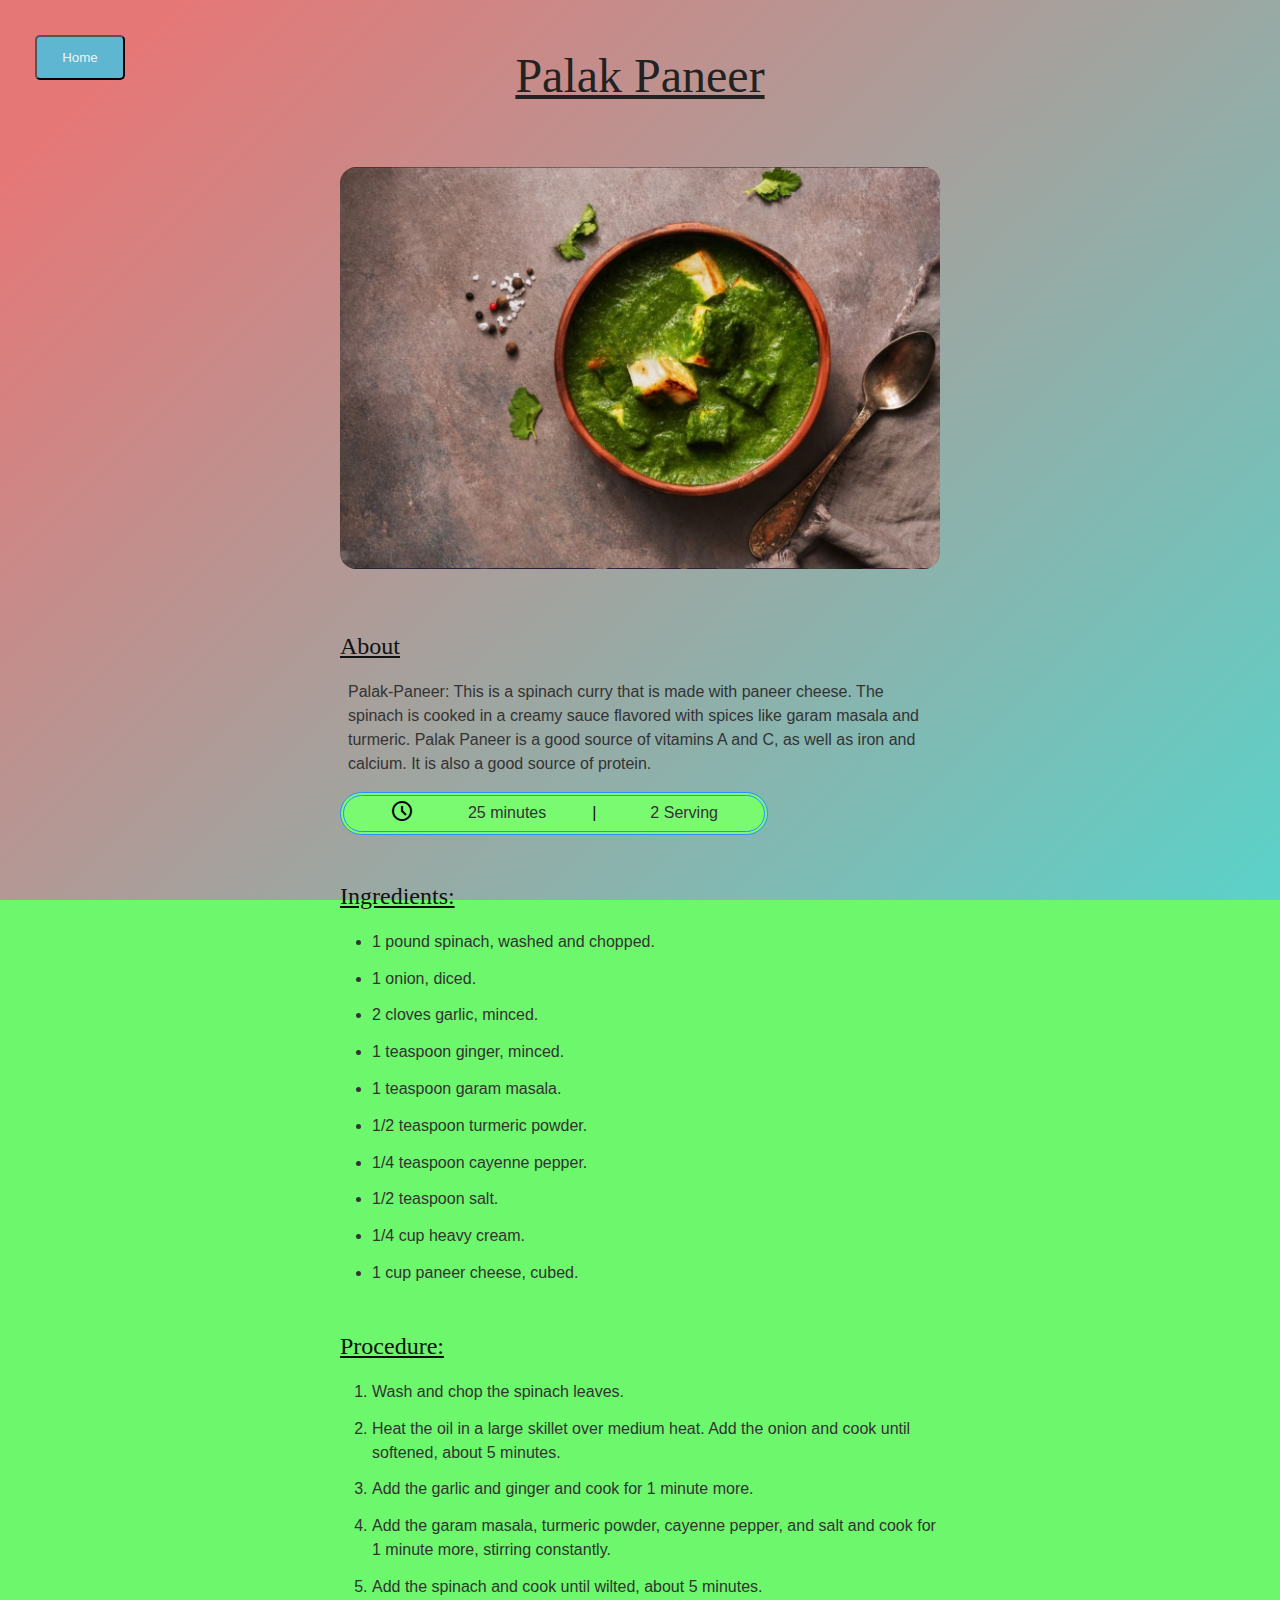
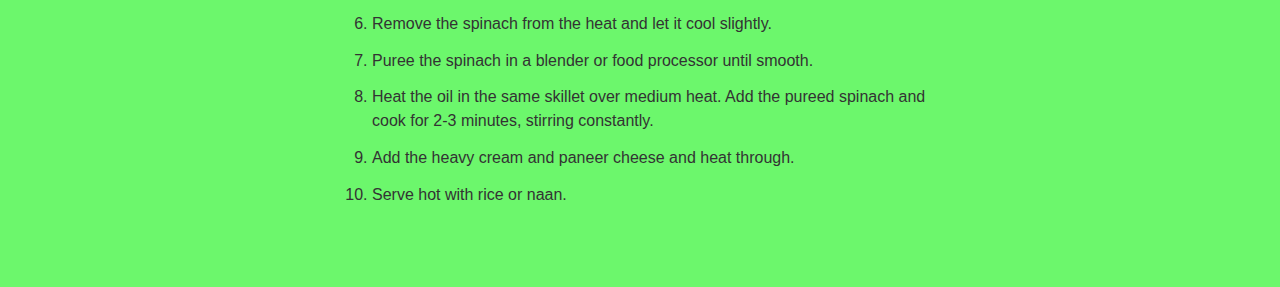
<file: recipes/palak-Paneer.html>
<!DOCTYPE html>
<html lang="en">
<head>
    <meta charset="UTF-8">
    <meta name="viewport" content="width=device-width, initial-scale=1.0">
    <link
    href="https://fonts.googleapis.com/icon?family=Material+Icons|Material+Icons+Outlined" rel="stylesheet"/>
    <link rel="stylesheet" href="https://fonts.googleapis.com/css2?family=Material+Symbols+Outlined:opsz,wght,FILL,GRAD@48,400,1,0" />
    <link rel="stylesheet" href="palak-Paneer.css"/>
    <title>Palak-paneer</title>
</head>
<body>
    <h1>Palak Paneer</h1>
    <img
      src="palak-paneer.png"
      alt="Palak-Paneer"
    />
    <h2>About</h2>
    <p>
        Palak-Paneer: This is a spinach curry that is made with paneer cheese.
        The spinach is cooked in a creamy sauce flavored with spices like garam masala and turmeric.
        Palak Paneer is a good source of vitamins A and C, as well as iron and calcium. It is also a good source of protein.
    </p>
    <div class="info">
        <div> <span class="material-symbols-outlined" >schedule</span></div>
        <div class="minutes">
         <p class="description">25 minutes</p>
        </div>
        <div class="separator">|</div>
        <div class="servings">
            <p class="description"> 2 Serving</p>
        </div>
    </div>
    <h2>Ingredients:</h2>
    <ul> 
        <li> 1 pound spinach, washed and chopped.</li>
        <li> 1 onion, diced.</li>
        <li> 2 cloves garlic, minced.</li>
        <li> 1 teaspoon ginger, minced.</li>
        <li> 1 teaspoon garam masala.</li>
        <li> 1/2 teaspoon turmeric powder.</li>
        <li> 1/4 teaspoon cayenne pepper.</li>
        <li> 1/2 teaspoon salt.</li>
        <li> 1/4 cup heavy cream.</li>
        <li> 1 cup paneer cheese, cubed.</li>
    </ul>
    <h2>Procedure:</h2>
    <ol> 
        <li> Wash and chop the spinach leaves.</li>
        <li> Heat the oil in a large skillet over medium heat. Add the onion and cook until softened, about 5 minutes.</li>
        <li> Add the garlic and ginger and cook for 1 minute more.</li>
        <li> Add the garam masala, turmeric powder, cayenne pepper, and salt and cook for 1 minute more, stirring constantly.</li>
        <li> Add the spinach and cook until wilted, about 5 minutes.</li>
        <li> Remove the spinach from the heat and let it cool slightly.</li>
        <li> Puree the spinach in a blender or food processor until smooth.</li>
        <li> Heat the oil in the same skillet over medium heat. Add the pureed spinach and cook for 2-3 minutes, stirring constantly.</li>
        <li> Add the heavy cream and paneer cheese and heat through.</li>
        <li> Serve hot with rice or naan.</li>
     </ol>
     <a href=""><button class="btn" type="button">Home</button></a>
</body>
</html>
</file>
<file: index.css>
:root {
    --photo1:url("palak-paneer.png");
    --photo2:url("fish-curry.png");
    --photo3:url("chicken-tikka-masala.png");
    --photo4:url("chicken-biryani.png");
}
body {
    background-color: #f8eee7;
    font-family: 'Josefin Sans', sans-serif;
    margin: 0;
}
.image-section {
    text-align: center;
    background-color: #EFB4A6;
    border-radius: 8px;
    display:flex;
    justify-content:center;
    align-items: center;
    height:380px;
    background:url("header-image.png") center center / cover no-repeat;
}
.main-header {
    border-radius: 19px;
    border-color: black;
    background: rgba(107, 105, 105, 0.618);
    padding: 30px;
}
.main-p {
    text-shadow: 2px 2px rgb(3, 3, 3);
    color: #09cefa;
    font-weight: 700;
}
.main-h1 {
    color: black;
    font-weight: 800;
    font-family: cursive;
    text-decoration: underline;
}
.recipe-section {
    display: flex;
    width: 100%;
    flex-direction: row;
    justify-content: space-evenly;
    text-align: center;
    height: 300px;
}
.card {
    height:100%;
    width: 25%;
    margin: 50px;
    display: flex;
    background: #09cefa;
    align-items: end;
    justify-content: center;
    border-radius: 8px;
    box-shadow: 0px 5px 30px 5px rgb(0, 0, 0, 0.15);
    text-align: center;
}
a {
    text-decoration: none;
    font-size:25px;
    font-family: cursive;
    font-weight: 800;
    color: black;
    border-radius: 19px;
    border-color: black;
    background: rgba(107, 105, 105, 0.618);
    padding:8px;
    width:max-content;
}
.card-1 {
    background:url("palak-paneer.png")  center center / cover no-repeat;
}
.card-2 {
    background:url("fish-curry.png")  center center / cover no-repeat;
}
.card-3 {
    background:url("chicken-tikka-masala.png") center center / cover no-repeat;
}
.card-4 {
    background:url("chicken-biryani.png")center center / cover no-repeat;
}
  /***************************** Media Queries ****************************/
  @media (max-width: 600px) {
    .recipe-section {
        display: block;
    }
    .card {
        width: 100%;
        margin: 15px 0 15px 10px;
    }
    .image-section {
        border-radius: 0px;
    }
  }
</file>
<file: biryani.css>
@import url('https://fonts.googleapis.com/css2?family=Roboto:wght@300;400;500;700;900&display=swap');

:root {
  ---color-m: #f9fc28;
}

body {
    margin: auto;
    font-family: -apple-system, BlinkMacSystemFont, sans-serif;
    overflow: auto;
    background: linear-gradient(315deg, rgb(208, 104, 13) 3%, rgb(148, 195, 242) 38%, rgb(248, 53, 53) 68%, rgb(241, 112, 27) 98%);
    animation: gradient 15s ease infinite;
    background-size: 400% 400%;
    background-attachment: fixed;
}
body {
    margin: 0 auto 5rem;
    padding: 0 1rem;
    max-width: 600px;
    background-color:  #6cf76c;
  }
  
  h1 {
    text-align: center;
    font-family: cursive;
    margin-top: 3rem;
    font-size: 3rem;
    font-weight: 500;
    color: #222;
    text-decoration: underline;
  }

  img {
    border-radius: 1rem;
    display: block;
    max-width: 100%;
    margin: 4rem 0;
  }
  
  h2 {
    font-family: Arial, Helvetica, sans-serif;
    font-weight: 500;
    margin-top: 3rem;
    font-family: cursive;
    color: #111;
    text-decoration: underline;
  }
  
  p {
    padding-left: 0.5rem;
  }
  
  ul,
  ol,
  p {
    font-family: Verdana, Geneva, Tahoma, sans-serif;
    line-height: 1.5;
    color: #333;
  }
  
  ul,
  ol {
    padding: 0;
    margin: 0;
    padding-left: 2rem;
  }
  
  li {
    margin-bottom: 0.8rem;
  }
  .info {
    display: flex;
    flex-direction:row;
    align-items: center;
    margin-top: 0rem;
    justify-content:space-evenly;
    border: 0.25em double rgb(47, 141, 255);
    border-radius: 2em;
    width: 70%;
    height:35px;
    background: var(---color-m);
}
.minutes  {
  color: #222;
  font-family: Arial, Helvetica, sans-serif;
  display: flex;
  font-weight: 500;
  flex-direction: row;
  text-align: center;
}
.separator {
    color: #080909;
    height:max-content ;
}
.btn {
    color: #edf3f3;
    margin: 25px;
    background: #5fb6d1;
    height: 45px;
    width: 90px;
    position: fixed;
    top: 10px;
    left: 10px;
    text-decoration: none;
    font-family: Arial, Helvetica, sans-serif;
    border-radius: 5px;
    padding: 4px 8px;
} 

.btn:hover {
    color: #fdfffff7;
    background: #080909;
}

@keyframes gradient {
    0% {
        background-position: 0% 0%;
    }
    50% {
        background-position: 100% 100%;
    }
    100% {
        background-position: 0% 0%;
    }
}

  /***************************** Media Queries ****************************/
  @media (max-width: 600px) {
    h1 {
      font-size: 2.5rem;
      margin-top: 6rem;
    }
    .btn {
        position: absolute;
        height: 28px;
        width: 70px;
        text-decoration: none;
        font-family: Arial, Helvetica, sans-serif;
        border-radius: 5px;
        padding: 4px 8px;
        margin-bottom: 3rem;
        top: 5px;
        left: 0px;
        bottom: 81px;
    }
  }
</file>
<file: chickentikka.css>
@import url('https://fonts.googleapis.com/css2?family=Roboto:wght@300;400;500;700;900&display=swap');

:root {
  ---color-m: #fc4d08;
}

body {
    margin: auto;
    font-family: -apple-system, BlinkMacSystemFont, sans-serif;
    overflow: auto;
    background: linear-gradient(315deg, rgb(208, 104, 13) 3%, rgb(148, 195, 242) 38%, rgb(244, 140, 89) 68%, rgb(245, 163, 163) 98%);
    animation: gradient 15s ease infinite;
    background-size: 400% 400%;
    background-attachment: fixed;
}
body {
    margin: 0 auto 5rem;
    padding: 0 1rem;
    max-width: 600px;
    background-color:  #6cf76c;
  }
  
  h1 {
    text-align: center;
    font-family: cursive;
    margin-top: 3rem;
    font-size: 3rem;
    font-weight: 500;
    color: #222;
    text-decoration: underline;
  }

  img {
    border-radius: 1rem;
    display: block;
    max-width: 100%;
    margin: 4rem 0;
  }
  
  h2 {
    font-family: Arial, Helvetica, sans-serif;
    font-weight: 500;
    margin-top: 3rem;
    font-family: cursive;
    color: #111;
    text-decoration: underline;
  }
  
  p {
    padding-left: 0.5rem;
  }
  
  ul,
  ol,
  p {
    font-family: Verdana, Geneva, Tahoma, sans-serif;
    line-height: 1.5;
    color: #333;
  }
  
  ul,
  ol {
    padding: 0;
    margin: 0;
    padding-left: 2rem;
  }
  
  li {
    margin-bottom: 0.8rem;
  }
  .info {
    display: flex;
    flex-direction:row;
    align-items: center;
    margin-top: 0rem;
    justify-content:space-evenly;
    border: 0.25em double rgb(47, 141, 255);
    border-radius: 2em;
    width: 70%;
    height:35px;
    background: var(---color-m);
}
.minutes  {
  color: #222;
  font-family: Arial, Helvetica, sans-serif;
  display: flex;
  font-weight: 500;
  flex-direction: row;
  text-align: center;
}
.separator {
    color: #080909;
    height:max-content ;
}
.btn {
    color: #edf3f3;
    margin: 25px;
    background: #5fb6d1;
    height: 45px;
    width: 90px;
    position: fixed;
    top: 10px;
    left: 10px;
    text-decoration: none;
    font-family: Arial, Helvetica, sans-serif;
    border-radius: 5px;
    padding: 4px 8px;
} 

.btn:hover {
    color: #fdfffff7;
    background: #080909;
}

@keyframes gradient {
    0% {
        background-position: 0% 0%;
    }
    50% {
        background-position: 100% 100%;
    }
    100% {
        background-position: 0% 0%;
    }
}

  /***************************** Media Queries ****************************/
  @media (max-width: 600px) {
    h1 {
      font-size: 2.5rem;
      margin-top: 6rem;
    }
    .btn {
        position: absolute;
        height: 28px;
        width: 70px;
        text-decoration: none;
        font-family: Arial, Helvetica, sans-serif;
        border-radius: 5px;
        padding: 4px 8px;
        margin-bottom: 3rem;
        top: 5px;
        left: 0px;
        bottom: 81px;
    }
  }
</file>
<file: fish.css>
@import url('https://fonts.googleapis.com/css2?family=Roboto:wght@300;400;500;700;900&display=swap');

:root {
  ---color-m: #3df3d8;
}

body {
    margin: auto;
    font-family: -apple-system, BlinkMacSystemFont, sans-serif;
    overflow: auto;
    background: linear-gradient(315deg, rgb(208, 104, 13) 3%, rgb(148, 195, 242) 38%, rgb(248, 53, 53) 68%, rgb(241, 112, 27) 98%);
    animation: gradient 15s ease infinite;
    background-size: 400% 400%;
    background-attachment: fixed;
}
body {
    margin: 0 auto 5rem;
    padding: 0 1rem;
    max-width: 600px;
    background-color:  #6cf76c;
  }
  
  h1 {
    text-align: center;
    font-family: cursive;
    margin-top: 3rem;
    font-size: 3rem;
    font-weight: 500;
    color: #222;
    text-decoration: underline;
  }

  img {
    border-radius: 1rem;
    display: block;
    max-width: 100%;
    margin: 4rem 0;
  }
  
  h2 {
    font-family: Arial, Helvetica, sans-serif;
    font-weight: 500;
    margin-top: 3rem;
    font-family: cursive;
    color: #111;
    text-decoration: underline;
  }
  
  p {
    padding-left: 0.5rem;
  }
  
  ul,
  ol,
  p {
    font-family: Verdana, Geneva, Tahoma, sans-serif;
    line-height: 1.5;
    color: #333;
  }
  
  ul,
  ol {
    padding: 0;
    margin: 0;
    padding-left: 2rem;
  }
  
  li {
    margin-bottom: 0.8rem;
  }
  .info {
    display: flex;
    flex-direction:row;
    align-items: center;
    margin-top: 0rem;
    justify-content:space-evenly;
    border: 0.25em double rgb(47, 141, 255);
    border-radius: 2em;
    width: 70%;
    height:35px;
    background: var(---color-m);
}
.minutes  {
  color: #222;
  font-family: Arial, Helvetica, sans-serif;
  display: flex;
  font-weight: 500;
  flex-direction: row;
  text-align: center;
}
.separator {
    color: #080909;
    height:max-content ;
}
.btn {
    color: #edf3f3;
    margin: 25px;
    background: #5fb6d1;
    height: 45px;
    width: 90px;
    position: fixed;
    top: 10px;
    left: 10px;
    text-decoration: none;
    font-family: Arial, Helvetica, sans-serif;
    border-radius: 5px;
    padding: 4px 8px;
} 

.btn:hover {
    color: #fdfffff7;
    background: #080909;
}

@keyframes gradient {
    0% {
        background-position: 0% 0%;
    }
    50% {
        background-position: 100% 100%;
    }
    100% {
        background-position: 0% 0%;
    }
}

  /***************************** Media Queries ****************************/
  @media (max-width: 600px) {
    h1 {
      font-size: 2.5rem;
      margin-top: 6rem;
    }
    .btn {
        position: absolute;
        height: 28px;
        width: 70px;
        text-decoration: none;
        font-family: Arial, Helvetica, sans-serif;
        border-radius: 5px;
        padding: 4px 8px;
        margin-bottom: 3rem;
        top: 5px;
        left: 0px;
        bottom: 81px;
    }
  }
</file>
<file: palak-Paneer.css>
@import url('https://fonts.googleapis.com/css2?family=Roboto:wght@300;400;500;700;900&display=swap');

:root {
  ---color-m: #7afa71;
  --photo1: url(palak-paneer.png);
}
body {
    margin: auto;
    font-family: -apple-system, BlinkMacSystemFont, sans-serif;
    overflow: auto;
    background: linear-gradient(315deg, rgb(66, 224, 95) 3%, rgba(60,132,206,1) 38%, rgba(48,238,226,1) 68%, rgb(230, 119, 119) 98%);
    animation: gradient 15s ease infinite;
    background-size: 400% 400%;
    background-attachment: fixed;
}
body {
    margin: 0 auto 5rem;
    padding: 0 1rem;
    max-width: 600px;
    background-color:  #6cf76c;
  }
  h1 {
    text-align: center;
    font-family: cursive;
    margin-top: 3rem;
    font-size: 3rem;
    font-weight: 500;
    color: #222;
    text-decoration: underline;
  }
  img {
    border-radius: 1rem;
    display: block;
    max-width: 100%;
    margin: 4rem 0;
  }
  h2 {
    font-family: Arial, Helvetica, sans-serif;
    font-weight: 500;
    margin-top: 3rem;
    font-family: cursive;
    color: #111;
    text-decoration: underline;
  }
  p {
    padding-left: 0.5rem;
  }
  ul,
  ol,
  p {
    font-family: Verdana, Geneva, Tahoma, sans-serif;
    line-height: 1.5;
    color: #333;
  }
  ul,
  ol {
    padding: 0;
    margin: 0;
    padding-left: 2rem;
  }
  li {
    margin-bottom: 0.8rem;
  }
  .info {
    display: flex;
    flex-direction:row;
    align-items: center;
    margin-top: 0rem;
    justify-content:space-evenly;
    border: 0.25em double rgb(47, 141, 255);
    border-radius: 2em;
    width: 70%;
    height:35px;
    background: var(---color-m);
}
.minutes  {
  color: #080909;
  font-family: Arial, Helvetica, sans-serif;
  display: flex;
  flex-direction: row;
  text-align: center;
}
.separator {
    color: #080909;
    height:max-content ;
}
.btn {
    color: #edf3f3;
    margin: 25px;
    background: #5fb6d1;
    height: 45px;
    width: 90px;
    position: fixed;
    top: 10px;
    left: 10px;
    text-decoration: none;
    font-family: Arial, Helvetica, sans-serif;
    border-radius: 5px;
    padding: 4px 8px;
} 
.btn:hover {
    color: #fdfffff7;
    background: #080909;
}

@keyframes gradient {
    0% {
        background-position: 0% 0%;
    }
    50% {
        background-position: 100% 100%;
    }
    100% {
        background-position: 0% 0%;
    }
}
  /***************************** Media Queries ****************************/
  @media (max-width: 600px) {
    h1 {
      font-size: 2.5rem;
      margin-top: 3rem;
    }
    .btn {
        position: absolute;
        height: 25px;
        width: 70px;
        text-decoration: none;
        font-family: Arial, Helvetica, sans-serif;
        border-radius: 5px;
        padding: 4px 8px;
        margin-bottom: 3rem;
        top: 5px;
        left: 0px;
    }
  }
</file>
<file: recipes.css>
:root {
    --photo1:url(../recipes/palak-paneer.png);
    --photo2:url(../recipes/fish-curry.png);
    --photo3:url(../recipes/chicken-tikka-masala.png);
    --photo4:url(../recipes/chicken-biryani.png);
}






body {
    background-color: #f8eee7;
    font-family: 'Josefin Sans', sans-serif;
    margin: 0;
}

.image-section {
    text-align: center;
    background-color: #EFB4A6;
    border-radius: 8px;
    display:flex;
    justify-content:center;
    align-items: center;
    height:380px;
    background:url("header-image.png") center center / cover no-repeat;

}

.main-header {
    border-radius: 19px;
    border-color: black;
    background: rgba(107, 105, 105, 0.618);
    padding: 30px;
}

.main-p {
    text-shadow: 2px 2px rgb(3, 3, 3);
    color: #09cefa;
    font-weight: 700;
}
.main-h1 {
    color: black;
    font-weight: 800;
    font-family: cursive;
    text-decoration: underline;
}
/* .main-section { 
    margin: 0 auto;
    text-align: center;
}

.card {
    display: inline-block;
    padding: 50px;
    border-radius: 8px;
    box-shadow: 0px 5px 30px 5px rgb(0, 0, 0, 0.15);
    text-align: center;
    margin: 50px;
} */

.recipe-section {
    display: flex;
    width: 100%;
    flex-direction: row;
    justify-content: space-evenly;
    text-align: center;
    height: 300px;
}

.card {
    height:100%;
    width: 25%;
    margin: 50px;
    display: flex;
    background: #09cefa;
    align-items: end;
    justify-content: center;
    border-radius: 8px;
    box-shadow: 0px 5px 30px 5px rgb(0, 0, 0, 0.15);
    text-align: center;
}
a {
    text-decoration: none;
    font-size:25px;
    font-family: cursive;
    font-weight: 800;
    color: black;
    border-radius: 19px;
    border-color: black;
    background: rgba(107, 105, 105, 0.618);
    padding:8px;
    width:max-content;
}
.card-1 {
    background:var(--photo1)  center center / cover no-repeat;
}
.card-2 {
    background: var(--photo2)  center center / cover no-repeat;
}
.card-3 {
    background: var(--photo3) center center / cover no-repeat;
}
.card-4 {
    background: var(--photo4) center center / cover no-repeat;
}


  /***************************** Media Queries ****************************/
  @media (max-width: 600px) {
    .recipe-section {
        display: block;
    }
    .card {
        width: 100%;
        margin: 15px 0 15px 10px;
    }
    .image-section {
        border-radius: 0px;
    }
  }
</file>
<file: recipes/biryani.css>
@import url('https://fonts.googleapis.com/css2?family=Roboto:wght@300;400;500;700;900&display=swap');

:root {
  ---color-m: #f9fc28;
}

body {
    margin: auto;
    font-family: -apple-system, BlinkMacSystemFont, sans-serif;
    overflow: auto;
    background: linear-gradient(315deg, rgb(208, 104, 13) 3%, rgb(148, 195, 242) 38%, rgb(248, 53, 53) 68%, rgb(241, 112, 27) 98%);
    animation: gradient 15s ease infinite;
    background-size: 400% 400%;
    background-attachment: fixed;
}
body {
    margin: 0 auto 5rem;
    padding: 0 1rem;
    max-width: 600px;
    background-color:  #6cf76c;
  }
  
  h1 {
    text-align: center;
    font-family: cursive;
    margin-top: 3rem;
    font-size: 3rem;
    font-weight: 500;
    color: #222;
    text-decoration: underline;
  }

  img {
    border-radius: 1rem;
    display: block;
    max-width: 100%;
    margin: 4rem 0;
  }
  
  h2 {
    font-family: Arial, Helvetica, sans-serif;
    font-weight: 500;
    margin-top: 3rem;
    font-family: cursive;
    color: #111;
    text-decoration: underline;
  }
  
  p {
    padding-left: 0.5rem;
  }
  
  ul,
  ol,
  p {
    font-family: Verdana, Geneva, Tahoma, sans-serif;
    line-height: 1.5;
    color: #333;
  }
  
  ul,
  ol {
    padding: 0;
    margin: 0;
    padding-left: 2rem;
  }
  
  li {
    margin-bottom: 0.8rem;
  }
  .info {
    display: flex;
    flex-direction:row;
    align-items: center;
    margin-top: 0rem;
    justify-content:space-evenly;
    border: 0.25em double rgb(47, 141, 255);
    border-radius: 2em;
    width: 70%;
    height:35px;
    background: var(---color-m);
}
.minutes  {
  color: #222;
  font-family: Arial, Helvetica, sans-serif;
  display: flex;
  font-weight: 500;
  flex-direction: row;
  text-align: center;
}
.separator {
    color: #080909;
    height:max-content ;
}
.btn {
    color: #edf3f3;
    margin: 25px;
    background: #5fb6d1;
    height: 45px;
    width: 90px;
    position: fixed;
    top: 10px;
    left: 10px;
    text-decoration: none;
    font-family: Arial, Helvetica, sans-serif;
    border-radius: 5px;
    padding: 4px 8px;
} 

.btn:hover {
    color: #fdfffff7;
    background: #080909;
}

@keyframes gradient {
    0% {
        background-position: 0% 0%;
    }
    50% {
        background-position: 100% 100%;
    }
    100% {
        background-position: 0% 0%;
    }
}

  /***************************** Media Queries ****************************/
  @media (max-width: 600px) {
    h1 {
      font-size: 2.5rem;
      margin-top: 6rem;
    }
    .btn {
        position: absolute;
        height: 28px;
        width: 70px;
        text-decoration: none;
        font-family: Arial, Helvetica, sans-serif;
        border-radius: 5px;
        padding: 4px 8px;
        margin-bottom: 3rem;
        top: 5px;
        left: 0px;
        bottom: 81px;
    }
  }
</file>
<file: recipes/chickentikka.css>
@import url('https://fonts.googleapis.com/css2?family=Roboto:wght@300;400;500;700;900&display=swap');

:root {
  ---color-m: #fc4d08;
}

body {
    margin: auto;
    font-family: -apple-system, BlinkMacSystemFont, sans-serif;
    overflow: auto;
    background: linear-gradient(315deg, rgb(208, 104, 13) 3%, rgb(148, 195, 242) 38%, rgb(244, 140, 89) 68%, rgb(245, 163, 163) 98%);
    animation: gradient 15s ease infinite;
    background-size: 400% 400%;
    background-attachment: fixed;
}
body {
    margin: 0 auto 5rem;
    padding: 0 1rem;
    max-width: 600px;
    background-color:  #6cf76c;
  }
  
  h1 {
    text-align: center;
    font-family: cursive;
    margin-top: 3rem;
    font-size: 3rem;
    font-weight: 500;
    color: #222;
    text-decoration: underline;
  }

  img {
    border-radius: 1rem;
    display: block;
    max-width: 100%;
    margin: 4rem 0;
  }
  
  h2 {
    font-family: Arial, Helvetica, sans-serif;
    font-weight: 500;
    margin-top: 3rem;
    font-family: cursive;
    color: #111;
    text-decoration: underline;
  }
  
  p {
    padding-left: 0.5rem;
  }
  
  ul,
  ol,
  p {
    font-family: Verdana, Geneva, Tahoma, sans-serif;
    line-height: 1.5;
    color: #333;
  }
  
  ul,
  ol {
    padding: 0;
    margin: 0;
    padding-left: 2rem;
  }
  
  li {
    margin-bottom: 0.8rem;
  }
  .info {
    display: flex;
    flex-direction:row;
    align-items: center;
    margin-top: 0rem;
    justify-content:space-evenly;
    border: 0.25em double rgb(47, 141, 255);
    border-radius: 2em;
    width: 70%;
    height:35px;
    background: var(---color-m);
}
.minutes  {
  color: #222;
  font-family: Arial, Helvetica, sans-serif;
  display: flex;
  font-weight: 500;
  flex-direction: row;
  text-align: center;
}
.separator {
    color: #080909;
    height:max-content ;
}
.btn {
    color: #edf3f3;
    margin: 25px;
    background: #5fb6d1;
    height: 45px;
    width: 90px;
    position: fixed;
    top: 10px;
    left: 10px;
    text-decoration: none;
    font-family: Arial, Helvetica, sans-serif;
    border-radius: 5px;
    padding: 4px 8px;
} 

.btn:hover {
    color: #fdfffff7;
    background: #080909;
}

@keyframes gradient {
    0% {
        background-position: 0% 0%;
    }
    50% {
        background-position: 100% 100%;
    }
    100% {
        background-position: 0% 0%;
    }
}

  /***************************** Media Queries ****************************/
  @media (max-width: 600px) {
    h1 {
      font-size: 2.5rem;
      margin-top: 6rem;
    }
    .btn {
        position: absolute;
        height: 28px;
        width: 70px;
        text-decoration: none;
        font-family: Arial, Helvetica, sans-serif;
        border-radius: 5px;
        padding: 4px 8px;
        margin-bottom: 3rem;
        top: 5px;
        left: 0px;
        bottom: 81px;
    }
  }
</file>
<file: recipes/fish.css>
@import url('https://fonts.googleapis.com/css2?family=Roboto:wght@300;400;500;700;900&display=swap');

:root {
  ---color-m: #3df3d8;
}

body {
    margin: auto;
    font-family: -apple-system, BlinkMacSystemFont, sans-serif;
    overflow: auto;
    background: linear-gradient(315deg, rgb(208, 104, 13) 3%, rgb(148, 195, 242) 38%, rgb(248, 53, 53) 68%, rgb(241, 112, 27) 98%);
    animation: gradient 15s ease infinite;
    background-size: 400% 400%;
    background-attachment: fixed;
}
body {
    margin: 0 auto 5rem;
    padding: 0 1rem;
    max-width: 600px;
    background-color:  #6cf76c;
  }
  
  h1 {
    text-align: center;
    font-family: cursive;
    margin-top: 3rem;
    font-size: 3rem;
    font-weight: 500;
    color: #222;
    text-decoration: underline;
  }

  img {
    border-radius: 1rem;
    display: block;
    max-width: 100%;
    margin: 4rem 0;
  }
  
  h2 {
    font-family: Arial, Helvetica, sans-serif;
    font-weight: 500;
    margin-top: 3rem;
    font-family: cursive;
    color: #111;
    text-decoration: underline;
  }
  
  p {
    padding-left: 0.5rem;
  }
  
  ul,
  ol,
  p {
    font-family: Verdana, Geneva, Tahoma, sans-serif;
    line-height: 1.5;
    color: #333;
  }
  
  ul,
  ol {
    padding: 0;
    margin: 0;
    padding-left: 2rem;
  }
  
  li {
    margin-bottom: 0.8rem;
  }
  .info {
    display: flex;
    flex-direction:row;
    align-items: center;
    margin-top: 0rem;
    justify-content:space-evenly;
    border: 0.25em double rgb(47, 141, 255);
    border-radius: 2em;
    width: 70%;
    height:35px;
    background: var(---color-m);
}
.minutes  {
  color: #222;
  font-family: Arial, Helvetica, sans-serif;
  display: flex;
  font-weight: 500;
  flex-direction: row;
  text-align: center;
}
.separator {
    color: #080909;
    height:max-content ;
}
.btn {
    color: #edf3f3;
    margin: 25px;
    background: #5fb6d1;
    height: 45px;
    width: 90px;
    position: fixed;
    top: 10px;
    left: 10px;
    text-decoration: none;
    font-family: Arial, Helvetica, sans-serif;
    border-radius: 5px;
    padding: 4px 8px;
} 

.btn:hover {
    color: #fdfffff7;
    background: #080909;
}

@keyframes gradient {
    0% {
        background-position: 0% 0%;
    }
    50% {
        background-position: 100% 100%;
    }
    100% {
        background-position: 0% 0%;
    }
}

  /***************************** Media Queries ****************************/
  @media (max-width: 600px) {
    h1 {
      font-size: 2.5rem;
      margin-top: 6rem;
    }
    .btn {
        position: absolute;
        height: 28px;
        width: 70px;
        text-decoration: none;
        font-family: Arial, Helvetica, sans-serif;
        border-radius: 5px;
        padding: 4px 8px;
        margin-bottom: 3rem;
        top: 5px;
        left: 0px;
        bottom: 81px;
    }
  }
</file>
<file: recipes/palak-Paneer.css>
@import url('https://fonts.googleapis.com/css2?family=Roboto:wght@300;400;500;700;900&display=swap');

:root {
  ---color-m: #7afa71;
  --photo1: url(palak-paneer.png);
}

body {
    margin: auto;
    font-family: -apple-system, BlinkMacSystemFont, sans-serif;
    overflow: auto;
    background: linear-gradient(315deg, rgb(66, 224, 95) 3%, rgba(60,132,206,1) 38%, rgba(48,238,226,1) 68%, rgb(230, 119, 119) 98%);
    animation: gradient 15s ease infinite;
    background-size: 400% 400%;
    background-attachment: fixed;
}
body {
    margin: 0 auto 5rem;
    padding: 0 1rem;
    max-width: 600px;
    background-color:  #6cf76c;
  }
  
  h1 {
    text-align: center;
    font-family: cursive;
    margin-top: 3rem;
    font-size: 3rem;
    font-weight: 500;
    color: #222;
    text-decoration: underline;
  }

  img {
    border-radius: 1rem;
    display: block;
    max-width: 100%;
    margin: 4rem 0;
  }
  
  h2 {
    font-family: Arial, Helvetica, sans-serif;
    font-weight: 500;
    margin-top: 3rem;
    font-family: cursive;
    color: #111;
    text-decoration: underline;
  }
  
  p {
    padding-left: 0.5rem;
  }
  
  ul,
  ol,
  p {
    font-family: Verdana, Geneva, Tahoma, sans-serif;
    line-height: 1.5;
    color: #333;
  }
  
  ul,
  ol {
    padding: 0;
    margin: 0;
    padding-left: 2rem;
  }
  
  li {
    margin-bottom: 0.8rem;
  }
  .info {
    display: flex;
    flex-direction:row;
    align-items: center;
    margin-top: 0rem;
    justify-content:space-evenly;
    border: 0.25em double rgb(47, 141, 255);
    border-radius: 2em;
    width: 70%;
    height:35px;
    background: var(---color-m);
}
.minutes  {
  color: #080909;
  font-family: Arial, Helvetica, sans-serif;
  display: flex;
  flex-direction: row;
  text-align: center;
}
.separator {
    color: #080909;
    height:max-content ;
}
.btn {
    color: #edf3f3;
    margin: 25px;
    background: #5fb6d1;
    height: 45px;
    width: 90px;
    position: fixed;
    top: 10px;
    left: 10px;
    text-decoration: none;
    font-family: Arial, Helvetica, sans-serif;
    border-radius: 5px;
    padding: 4px 8px;
} 

.btn:hover {
    color: #fdfffff7;
    background: #080909;
}

@keyframes gradient {
    0% {
        background-position: 0% 0%;
    }
    50% {
        background-position: 100% 100%;
    }
    100% {
        background-position: 0% 0%;
    }
}

  /***************************** Media Queries ****************************/
  @media (max-width: 600px) {
    h1 {
      font-size: 2.5rem;
      margin-top: 3rem;
    }
    .btn {
        position: absolute;
        height: 25px;
        width: 70px;
        text-decoration: none;
        font-family: Arial, Helvetica, sans-serif;
        border-radius: 5px;
        padding: 4px 8px;
        margin-bottom: 3rem;
        top: 5px;
        left: 0px;
    }
  }
</file>
